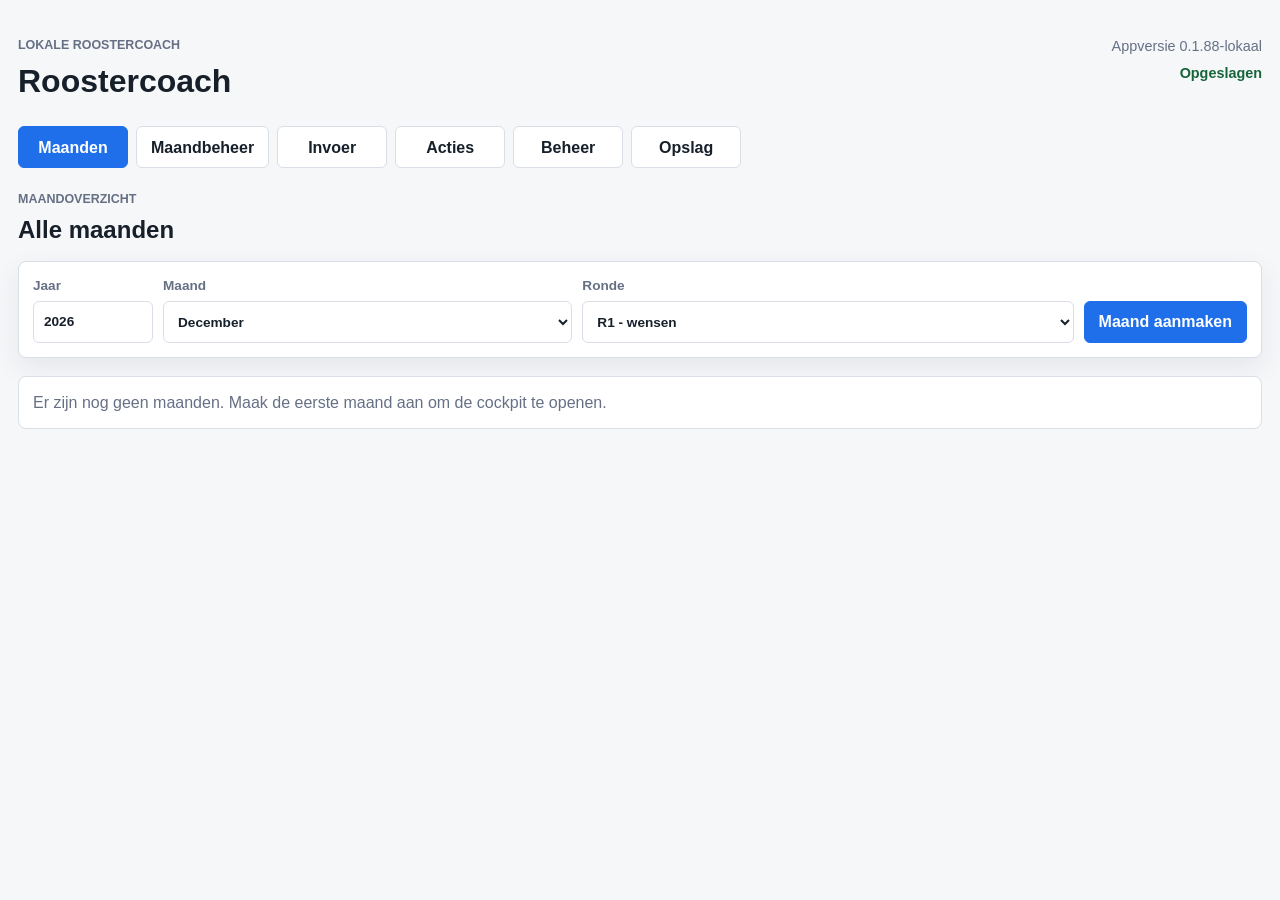
<file: index.html>
<!doctype html>
<html lang="nl">
<head>
  <meta charset="utf-8">
  <meta name="viewport" content="width=device-width, initial-scale=1">
  <title>Roostercoach</title>
  <link rel="stylesheet" href="style.css?v=20260717-01">
</head>
<body>
  <div class="app-shell">
    <header class="topbar">
      <div>
        <p class="eyebrow">Lokale roostercoach</p>
        <h1>Roostercoach</h1>
      </div>
      <div class="app-meta">
        <span id="app-version">Versie</span>
        <span id="save-status" class="save-status">Alleen lokaal</span>
      </div>
    </header>

    <nav class="view-nav" aria-label="Hoofdweergaven">
      <button type="button" class="nav-button active" data-view="months">Maanden</button>
      <button type="button" class="nav-button" data-view="cockpit">Maandbeheer</button>
      <button type="button" class="nav-button" data-view="quick-entry">Invoer</button>
      <button type="button" class="nav-button" data-view="actions">Acties</button>
      <button type="button" class="nav-button" data-view="settings">Beheer</button>
      <button type="button" class="nav-button" data-view="backup">Opslag</button>
    </nav>

    <main>
      <section id="view-months" class="view active" aria-labelledby="months-title">
        <div class="section-header">
          <div>
            <p class="eyebrow">Maandoverzicht</p>
            <h2 id="months-title">Alle maanden</h2>
          </div>
        </div>

        <form id="create-month-form" class="inline-form">
          <label>
            Jaar
            <input id="month-year" name="year" type="number" min="2020" max="2100" required>
          </label>
          <label>
            Maand
            <select id="month-number" name="month" required></select>
          </label>
          <label>
            Ronde
            <select id="month-stage" name="stage" required></select>
          </label>
          <button type="submit">Maand aanmaken</button>
        </form>

        <div id="month-list" class="month-grid"></div>
      </section>

      <section id="view-cockpit" class="view" aria-labelledby="cockpit-title">
        <div id="cockpit-content"></div>
      </section>

      <section id="view-quick-entry" class="view" aria-labelledby="quick-entry-title">
        <div class="section-header">
          <div>
            <p class="eyebrow">Snelle invoer</p>
            <h2 id="quick-entry-title">Roosterdata toevoegen</h2>
          </div>
        </div>
        <div id="quick-entry-content"></div>
      </section>

      <section id="view-actions" class="view" aria-labelledby="actions-title">
        <div class="section-header">
          <div>
            <p class="eyebrow">Werkvoorraad</p>
            <h2 id="actions-title">Acties</h2>
          </div>
        </div>
        <div id="action-list" class="stack"></div>
      </section>

      <section id="view-settings" class="view" aria-labelledby="settings-title">
        <div class="section-header">
          <div>
            <p class="eyebrow">Beheer</p>
            <h2 id="settings-title">Instellingen</h2>
          </div>
        </div>
        <div id="settings-panel" class="stack"></div>
      </section>

      <section id="view-backup" class="view" aria-labelledby="backup-title">
        <div class="section-header">
          <div>
            <p class="eyebrow">Lokale opslag</p>
            <h2 id="backup-title">Opslagstatus</h2>
          </div>
        </div>
        <div id="storage-panel" class="panel"></div>
      </section>
    </main>
  </div>

  <script src="config.js?v=20260717-01"></script>
  <script src="school.js?v=20260717-01"></script>
  <script src="storage.js?v=20260717-01"></script>
  <script src="settings.js?v=20260717-01"></script>
  <script src="entries.js?v=20260717-01"></script>
  <script src="analysis.js?v=20260717-01"></script>
  <script src="app.js?v=20260717-01"></script>
</body>
</html>
</file>
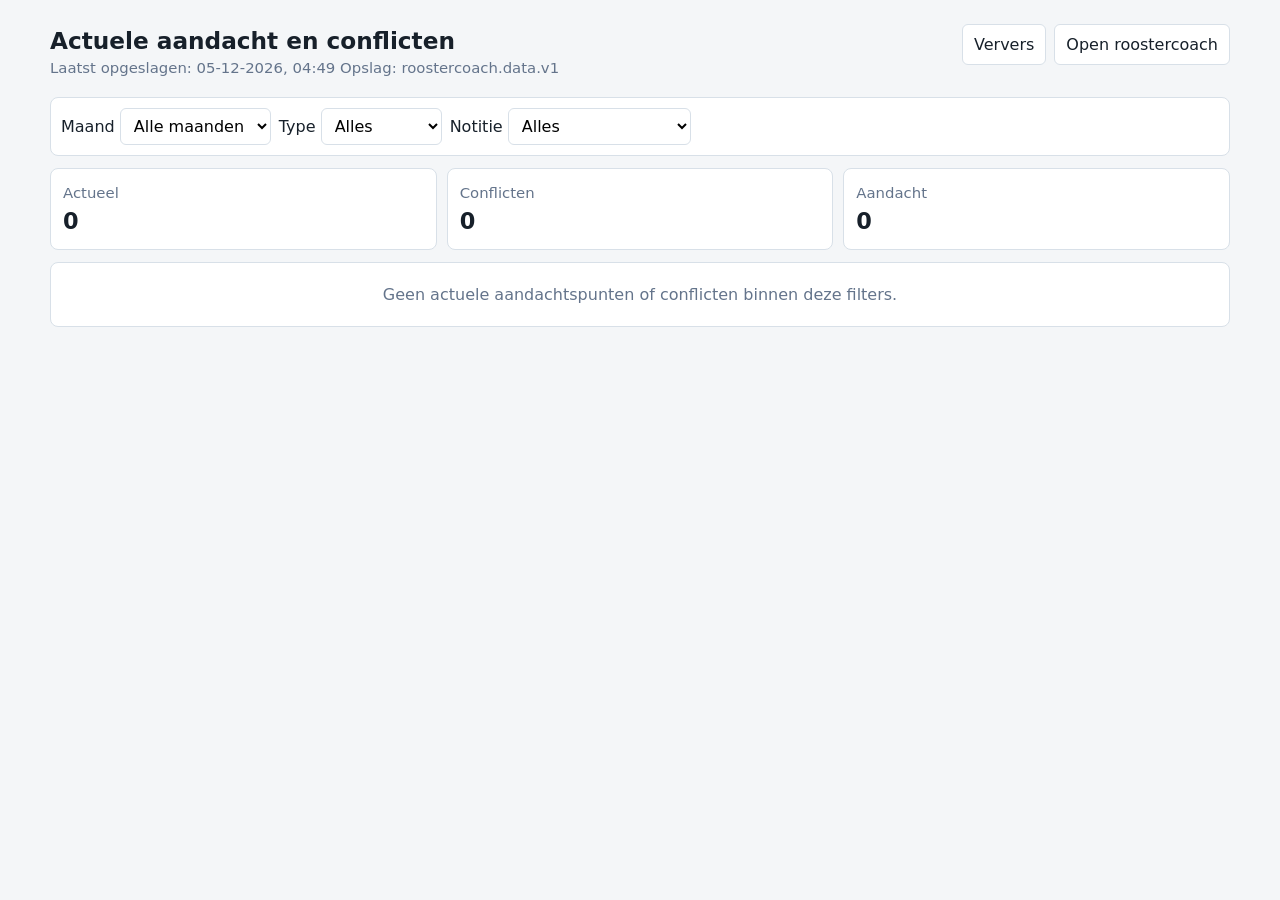
<file: notificaties/index.html>
<!doctype html>
<html lang="nl">
<head>
  <meta charset="utf-8">
  <meta name="viewport" content="width=device-width, initial-scale=1">
  <title>Roostercoach - notificaties</title>
  <style>
    :root {
      color-scheme: light;
      --bg: #f4f6f8;
      --panel: #ffffff;
      --text: #17202a;
      --muted: #64748b;
      --border: #d8e0e8;
      --attention: #a15c00;
      --attention-bg: #fff4df;
      --conflict: #a32020;
      --conflict-bg: #ffe8e8;
      --ok: #1f7a4d;
      --ok-bg: #e8f6ef;
      --focus: #1c5d99;
    }

    * {
      box-sizing: border-box;
    }

    body {
      margin: 0;
      min-height: 100vh;
      background: var(--bg);
      color: var(--text);
      font-family: system-ui, -apple-system, BlinkMacSystemFont, "Segoe UI", sans-serif;
      line-height: 1.45;
    }

    main {
      width: min(1180px, calc(100% - 32px));
      margin: 0 auto;
      padding: 24px 0 40px;
    }

    header {
      display: flex;
      align-items: flex-start;
      justify-content: space-between;
      gap: 16px;
      margin-bottom: 18px;
    }

    h1 {
      margin: 0;
      font-size: 1.45rem;
      letter-spacing: 0;
    }

    p {
      margin: 0;
    }

    button,
    select,
    textarea {
      font: inherit;
    }

    button {
      border: 1px solid var(--border);
      border-radius: 6px;
      background: var(--panel);
      color: var(--text);
      padding: 8px 11px;
      cursor: pointer;
    }

    button:hover {
      border-color: var(--focus);
    }

    textarea {
      width: 100%;
      min-height: 110px;
      resize: vertical;
      border: 1px solid var(--border);
      border-radius: 6px;
      padding: 10px;
      background: #fff;
      color: var(--text);
    }

    .muted {
      color: var(--muted);
      font-size: 0.93rem;
    }

    .toolbar,
    .filters,
    .actions {
      display: flex;
      flex-wrap: wrap;
      align-items: center;
      gap: 8px;
    }

    .filters {
      background: var(--panel);
      border: 1px solid var(--border);
      border-radius: 8px;
      padding: 10px;
      margin-bottom: 12px;
    }

    .filters select {
      border: 1px solid var(--border);
      border-radius: 6px;
      padding: 7px 9px;
      background: #fff;
    }

    .summary {
      display: grid;
      grid-template-columns: repeat(3, minmax(0, 1fr));
      gap: 10px;
      margin-bottom: 12px;
    }

    .metric,
    .notice-card {
      background: var(--panel);
      border: 1px solid var(--border);
      border-radius: 8px;
    }

    .metric {
      padding: 12px;
    }

    .metric strong {
      display: block;
      font-size: 1.4rem;
    }

    .list {
      display: grid;
      gap: 10px;
    }

    .notice-card {
      overflow: hidden;
    }

    .notice-card[data-severity="conflict"] {
      border-left: 5px solid var(--conflict);
    }

    .notice-card[data-severity="aandacht"] {
      border-left: 5px solid var(--attention);
    }

    .notice-head {
      width: 100%;
      display: grid;
      grid-template-columns: auto 1fr auto;
      gap: 10px;
      align-items: center;
      border: 0;
      border-radius: 0;
      padding: 12px;
      text-align: left;
      background: var(--panel);
    }

    .notice-title {
      display: grid;
      gap: 3px;
      min-width: 0;
    }

    .notice-title strong {
      overflow-wrap: anywhere;
    }

    .pill {
      display: inline-flex;
      align-items: center;
      justify-content: center;
      min-width: 86px;
      border-radius: 999px;
      padding: 4px 8px;
      font-size: 0.78rem;
      font-weight: 700;
      text-transform: uppercase;
    }

    .pill-conflict {
      color: var(--conflict);
      background: var(--conflict-bg);
    }

    .pill-aandacht {
      color: var(--attention);
      background: var(--attention-bg);
    }

    .pill-ok {
      color: var(--ok);
      background: var(--ok-bg);
    }

    .notice-body {
      display: none;
      border-top: 1px solid var(--border);
      padding: 12px;
      gap: 12px;
    }

    .notice-card.open .notice-body {
      display: grid;
    }

    .detail-grid {
      display: grid;
      grid-template-columns: repeat(2, minmax(0, 1fr));
      gap: 8px;
    }

    .detail-box {
      border: 1px solid var(--border);
      border-radius: 6px;
      padding: 9px;
      background: #fbfcfd;
    }

    .detail-box span {
      display: block;
      color: var(--muted);
      font-size: 0.8rem;
      margin-bottom: 2px;
    }

    .save-state {
      min-height: 1.4em;
      color: var(--muted);
      font-size: 0.9rem;
    }

    .empty {
      background: var(--panel);
      border: 1px solid var(--border);
      border-radius: 8px;
      padding: 20px;
      text-align: center;
      color: var(--muted);
    }

    @media (max-width: 760px) {
      main {
        width: min(100% - 20px, 1180px);
        padding-top: 14px;
      }

      header,
      .notice-head {
        grid-template-columns: 1fr;
      }

      header {
        display: grid;
      }

      .summary,
      .detail-grid {
        grid-template-columns: 1fr;
      }

      .notice-head {
        justify-items: start;
      }
    }
  </style>
</head>
<body>
  <main>
    <header>
      <div>
        <h1>Actuele aandacht en conflicten</h1>
        <p class="muted" id="data-status">Lokale roosterdata laden...</p>
      </div>
      <div class="toolbar">
        <button type="button" id="refresh-button">Ververs</button>
        <button type="button" id="open-main-button">Open roostercoach</button>
      </div>
    </header>

    <section class="filters" aria-label="Filters">
      <label>
        Maand
        <select id="month-filter"></select>
      </label>
      <label>
        Type
        <select id="severity-filter">
          <option value="all">Alles</option>
          <option value="conflict">Conflicten</option>
          <option value="attention">Aandacht</option>
        </select>
      </label>
      <label>
        Notitie
        <select id="note-filter">
          <option value="all">Alles</option>
          <option value="without-note">Zonder vrije tekst</option>
          <option value="with-note">Met vrije tekst</option>
        </select>
      </label>
    </section>

    <section class="summary" aria-label="Samenvatting">
      <div class="metric"><span class="muted">Actueel</span><strong id="metric-total">0</strong></div>
      <div class="metric"><span class="muted">Conflicten</span><strong id="metric-conflicts">0</strong></div>
      <div class="metric"><span class="muted">Aandacht</span><strong id="metric-attention">0</strong></div>
    </section>

    <section class="list" id="notice-list" aria-live="polite"></section>
  </main>

  <script>
    "use strict";

    const STORAGE_KEY = "roostercoach.data.v1";
    const OPEN_STATUSES = new Set(["", "open", undefined, null]);
    const ATTENTION_SEVERITIES = new Set(["aandacht", "waarschuwing", "keuze_nodig"]);
    const ACTIVE_SEVERITIES = new Set(["conflict", ...ATTENTION_SEVERITIES]);
    const MONTH_NAMES = [
      "januari", "februari", "maart", "april", "mei", "juni",
      "juli", "augustus", "september", "oktober", "november", "december"
    ];

    const elements = {
      status: document.getElementById("data-status"),
      monthFilter: document.getElementById("month-filter"),
      severityFilter: document.getElementById("severity-filter"),
      noteFilter: document.getElementById("note-filter"),
      list: document.getElementById("notice-list"),
      metricTotal: document.getElementById("metric-total"),
      metricConflicts: document.getElementById("metric-conflicts"),
      metricAttention: document.getElementById("metric-attention"),
      refreshButton: document.getElementById("refresh-button"),
      openMainButton: document.getElementById("open-main-button")
    };

    let currentData = null;
    let currentItems = [];

    function loadData() {
      const raw = localStorage.getItem(STORAGE_KEY);
      if (!raw) {
        currentData = null;
        currentItems = [];
        render();
        return;
      }

      try {
        currentData = JSON.parse(raw);
        currentItems = getActiveFindings(currentData);
        render();
      } catch (error) {
        currentData = null;
        currentItems = [];
        elements.status.textContent = "Lokale data kon niet gelezen worden.";
        elements.list.innerHTML = `<div class="empty">Controleer de lokale opslag of open eerst de hoofdapp.</div>`;
      }
    }

    function getActiveFindings(data) {
      const analyses = Array.isArray(data?.analyseResultaten) ? data.analyseResultaten : [];
      return analyses
        .filter((item) => ACTIVE_SEVERITIES.has(item.ernst))
        .filter((item) => OPEN_STATUSES.has(item.actieStatus || "open"))
        .sort(sortFindings);
    }

    function sortFindings(a, b) {
      const severity = severityRank(a.ernst) - severityRank(b.ernst);
      if (severity) return severity;
      const date = String(a.datum || "").localeCompare(String(b.datum || ""));
      if (date) return date;
      return String(a.melding || "").localeCompare(String(b.melding || ""));
    }

    function severityRank(value) {
      return value === "conflict" ? 0 : 1;
    }

    function render() {
      renderMonthOptions();
      const filtered = getFilteredItems();
      const conflicts = filtered.filter((item) => item.ernst === "conflict").length;
      const attention = filtered.filter((item) => ATTENTION_SEVERITIES.has(item.ernst)).length;

      elements.metricTotal.textContent = String(filtered.length);
      elements.metricConflicts.textContent = String(conflicts);
      elements.metricAttention.textContent = String(attention);

      if (!currentData) {
        elements.status.textContent = "Geen lokale roosterdata gevonden.";
        elements.list.innerHTML = `<div class="empty">Open eerst de hoofdapp en maak of importeer een maand.</div>`;
        return;
      }

      const lastModified = currentData.lastModified ? `Laatst opgeslagen: ${formatDateTime(currentData.lastModified)}` : "Lokale data geladen.";
      elements.status.textContent = `${lastModified} Opslag: ${STORAGE_KEY}`;

      if (!filtered.length) {
        elements.list.innerHTML = `<div class="empty">Geen actuele aandachtspunten of conflicten binnen deze filters.</div>`;
        return;
      }

      elements.list.innerHTML = filtered.map(renderFindingCard).join("");
    }

    function renderMonthOptions() {
      const selected = elements.monthFilter.value || "all";
      const months = [...new Set(currentItems.map((item) => getMonthId(item)).filter(Boolean))].sort();
      elements.monthFilter.innerHTML = [
        `<option value="all">Alle maanden</option>`,
        ...months.map((monthId) => `<option value="${escapeHtml(monthId)}">${escapeHtml(formatMonthLabel(monthId))}</option>`)
      ].join("");
      elements.monthFilter.value = months.includes(selected) ? selected : "all";
    }

    function getFilteredItems() {
      const monthValue = elements.monthFilter.value || "all";
      const severityValue = elements.severityFilter.value || "all";
      const noteValue = elements.noteFilter.value || "all";
      return currentItems.filter((item) => {
        const monthMatches = monthValue === "all" || getMonthId(item) === monthValue;
        const severityMatches = severityValue === "all" ||
          item.ernst === severityValue ||
          (severityValue === "attention" && ATTENTION_SEVERITIES.has(item.ernst));
        const hasNote = Boolean(String(item.afdekNotitie || "").trim());
        const noteMatches = noteValue === "all" ||
          (noteValue === "with-note" && hasNote) ||
          (noteValue === "without-note" && !hasNote);
        return monthMatches && severityMatches && noteMatches;
      });
    }

    function renderFindingCard(item) {
      const note = String(item.afdekNotitie || "");
      const hasNote = note.trim().length > 0;
      const dateLabel = item.datum ? formatLongDate(item.datum) : formatMonthLabel(item.maandPlanningId || "");
      const severityLabel = item.ernst === "conflict" ? "Conflict" : "Aandacht";
      const severityClass = item.ernst === "conflict" ? "conflict" : "aandacht";
      return `
        <article class="notice-card" data-id="${escapeHtml(item.id)}" data-severity="${escapeHtml(severityClass)}">
          <button type="button" class="notice-head" data-toggle="${escapeHtml(item.id)}">
            <span class="pill pill-${escapeHtml(severityClass)}">${escapeHtml(severityLabel)}</span>
            <span class="notice-title">
              <strong>${escapeHtml(item.melding || "Analysepunt")}</strong>
              <span class="muted">${escapeHtml(dateLabel)} - ${escapeHtml(formatCodeLabel(item.categorie || "algemeen"))}</span>
            </span>
            <span class="pill ${hasNote ? "pill-ok" : "pill-aandacht"}">${hasNote ? "Tekst" : "Open"}</span>
          </button>
          <div class="notice-body">
            <div class="detail-grid">
              <div class="detail-box">
                <span>Advies</span>
                ${escapeHtml(item.advies || "Geen adviesregel opgeslagen.")}
              </div>
              <div class="detail-box">
                <span>Regel</span>
                ${escapeHtml(item.regelId || "")}
              </div>
              <div class="detail-box">
                <span>Datum</span>
                ${escapeHtml(dateLabel)}
              </div>
              <div class="detail-box">
                <span>Status</span>
                ${escapeHtml(item.actieStatus || "open")}
              </div>
            </div>
            <label>
              Vrije tekst
              <textarea data-note="${escapeHtml(item.id)}" placeholder="Wat is afgesproken, gecontroleerd of nog uit te zoeken?">${escapeHtml(note)}</textarea>
            </label>
            <div class="actions">
              <button type="button" data-save-note="${escapeHtml(item.id)}">Notitie opslaan</button>
              <button type="button" data-cover-note="${escapeHtml(item.id)}">Opslaan en afdekken</button>
              <button type="button" data-open-day="${escapeHtml(item.datum || "")}">Open dag in hoofdapp</button>
              <span class="save-state" data-save-state="${escapeHtml(item.id)}"></span>
            </div>
          </div>
        </article>
      `;
    }

    function saveNote(id, closeAfterSave) {
      const item = findAnalysis(id);
      const field = document.querySelector(`[data-note="${cssEscape(id)}"]`);
      if (!item || !field || !currentData) return;

      item.afdekNotitie = field.value.trim();
      if (closeAfterSave) {
        if (!item.afdekNotitie) {
          setSaveState(id, "Vul eerst vrije tekst in voordat je afdekt.", true);
          return;
        }
        item.actieStatus = "afgedekt";
        item.afgedektOp = new Date().toISOString();
      }
      item.laatstBijgewerkt = new Date().toISOString();
      persistData(closeAfterSave ? "notificatie_afgedekt_via_lijst" : "notitie_bij_analysepunt");
      setSaveState(id, closeAfterSave ? "Opgeslagen en afgedekt." : "Notitie opgeslagen.", false);
      currentItems = getActiveFindings(currentData);
      if (closeAfterSave) render();
    }

    function persistData(reason) {
      const now = new Date().toISOString();
      currentData.lastModified = now;
      currentData.lastModifiedBy = "notificaties";
      currentData.revisionId = `rev_${now.replace(/[:.]/g, "-")}`;
      if (!Array.isArray(currentData.wijzigingsLog)) currentData.wijzigingsLog = [];
      currentData.wijzigingsLog.push({
        id: `log_${Date.now()}_${Math.random().toString(16).slice(2, 8)}`,
        tijd: now,
        type: reason,
        entiteitType: "AnalyseResultaat",
        entiteitId: "",
        samenvatting: reason.replaceAll("_", " "),
        bron: "notificaties"
      });
      localStorage.setItem(STORAGE_KEY, JSON.stringify(currentData));
    }

    function findAnalysis(id) {
      return (currentData?.analyseResultaten || []).find((item) => item.id === id);
    }

    function setSaveState(id, message, isError) {
      const element = document.querySelector(`[data-save-state="${cssEscape(id)}"]`);
      if (!element) return;
      element.textContent = message;
      element.style.color = isError ? "var(--conflict)" : "var(--ok)";
    }

    function openMainApp(dateValue) {
      const target = dateValue ? `../index.html#${encodeURIComponent(dateValue)}` : "../index.html";
      window.location.href = target;
    }

    function getMonthId(item) {
      return item.maandPlanningId || String(item.datum || "").slice(0, 7);
    }

    function formatMonthLabel(monthId) {
      const match = String(monthId || "").match(/^(\d{4})-(\d{2})$/);
      if (!match) return monthId || "Onbekend";
      return `${MONTH_NAMES[Number(match[2]) - 1]} ${match[1]}`;
    }

    function formatLongDate(value) {
      const date = new Date(`${value}T12:00:00`);
      if (Number.isNaN(date.getTime())) return value;
      return new Intl.DateTimeFormat("nl-NL", {
        weekday: "short",
        day: "numeric",
        month: "short",
        year: "numeric"
      }).format(date);
    }

    function formatDateTime(value) {
      const date = new Date(value);
      if (Number.isNaN(date.getTime())) return value;
      return new Intl.DateTimeFormat("nl-NL", {
        day: "2-digit",
        month: "2-digit",
        year: "numeric",
        hour: "2-digit",
        minute: "2-digit"
      }).format(date);
    }

    function formatCodeLabel(value) {
      return String(value || "")
        .replaceAll("_", " ")
        .replace(/\b\w/g, (letter) => letter.toUpperCase());
    }

    function escapeHtml(value) {
      return String(value ?? "")
        .replaceAll("&", "&amp;")
        .replaceAll("<", "&lt;")
        .replaceAll(">", "&gt;")
        .replaceAll('"', "&quot;")
        .replaceAll("'", "&#039;");
    }

    function cssEscape(value) {
      if (window.CSS && typeof window.CSS.escape === "function") return window.CSS.escape(value);
      return String(value).replace(/["\\]/g, "\\$&");
    }

    document.addEventListener("click", (event) => {
      const toggle = event.target.closest("[data-toggle]");
      if (toggle) {
        toggle.closest(".notice-card")?.classList.toggle("open");
        return;
      }

      const saveButton = event.target.closest("[data-save-note]");
      if (saveButton) {
        saveNote(saveButton.dataset.saveNote, false);
        return;
      }

      const coverButton = event.target.closest("[data-cover-note]");
      if (coverButton) {
        saveNote(coverButton.dataset.coverNote, true);
        return;
      }

      const openDayButton = event.target.closest("[data-open-day]");
      if (openDayButton) {
        openMainApp(openDayButton.dataset.openDay);
      }
    });

    elements.refreshButton.addEventListener("click", loadData);
    elements.openMainButton.addEventListener("click", () => openMainApp(""));
    elements.monthFilter.addEventListener("change", render);
    elements.severityFilter.addEventListener("change", render);
    elements.noteFilter.addEventListener("change", render);
    window.addEventListener("storage", (event) => {
      if (event.key === STORAGE_KEY) loadData();
    });

    loadData();
  </script>
</body>
</html>
</file>
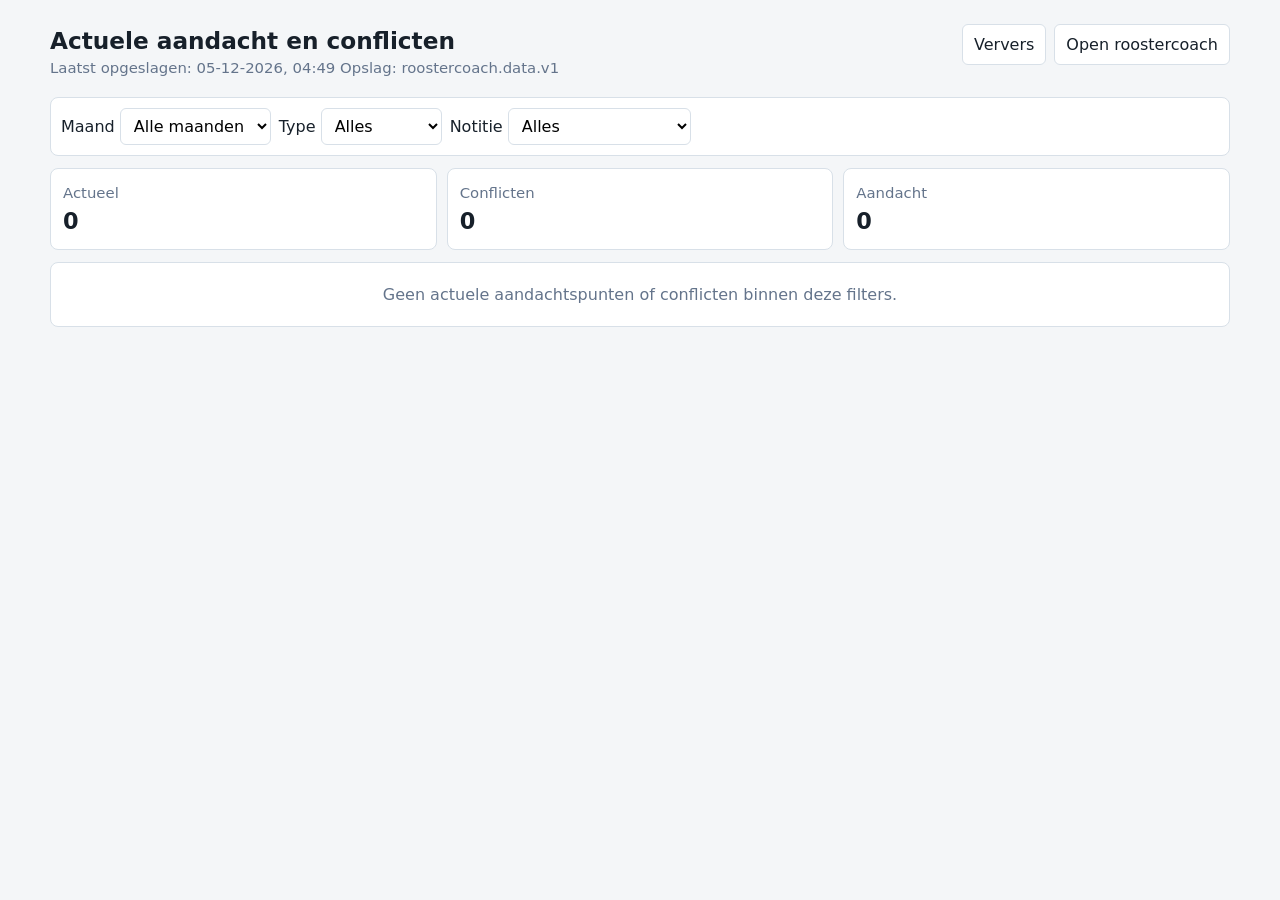
<file: agenda/notificaties/index.html>
<!doctype html>
<html lang="nl">
<head>
  <meta charset="utf-8">
  <meta name="viewport" content="width=device-width, initial-scale=1">
  <title>Roostercoach - notificaties</title>
  <style>
    :root {
      color-scheme: light;
      --bg: #f4f6f8;
      --panel: #ffffff;
      --text: #17202a;
      --muted: #64748b;
      --border: #d8e0e8;
      --attention: #a15c00;
      --attention-bg: #fff4df;
      --conflict: #a32020;
      --conflict-bg: #ffe8e8;
      --ok: #1f7a4d;
      --ok-bg: #e8f6ef;
      --focus: #1c5d99;
    }

    * {
      box-sizing: border-box;
    }

    body {
      margin: 0;
      min-height: 100vh;
      background: var(--bg);
      color: var(--text);
      font-family: system-ui, -apple-system, BlinkMacSystemFont, "Segoe UI", sans-serif;
      line-height: 1.45;
    }

    main {
      width: min(1180px, calc(100% - 32px));
      margin: 0 auto;
      padding: 24px 0 40px;
    }

    header {
      display: flex;
      align-items: flex-start;
      justify-content: space-between;
      gap: 16px;
      margin-bottom: 18px;
    }

    h1 {
      margin: 0;
      font-size: 1.45rem;
      letter-spacing: 0;
    }

    p {
      margin: 0;
    }

    button,
    select,
    textarea {
      font: inherit;
    }

    button {
      border: 1px solid var(--border);
      border-radius: 6px;
      background: var(--panel);
      color: var(--text);
      padding: 8px 11px;
      cursor: pointer;
    }

    button:hover {
      border-color: var(--focus);
    }

    textarea {
      width: 100%;
      min-height: 110px;
      resize: vertical;
      border: 1px solid var(--border);
      border-radius: 6px;
      padding: 10px;
      background: #fff;
      color: var(--text);
    }

    .muted {
      color: var(--muted);
      font-size: 0.93rem;
    }

    .toolbar,
    .filters,
    .actions {
      display: flex;
      flex-wrap: wrap;
      align-items: center;
      gap: 8px;
    }

    .filters {
      background: var(--panel);
      border: 1px solid var(--border);
      border-radius: 8px;
      padding: 10px;
      margin-bottom: 12px;
    }

    .filters select {
      border: 1px solid var(--border);
      border-radius: 6px;
      padding: 7px 9px;
      background: #fff;
    }

    .summary {
      display: grid;
      grid-template-columns: repeat(3, minmax(0, 1fr));
      gap: 10px;
      margin-bottom: 12px;
    }

    .metric,
    .notice-card {
      background: var(--panel);
      border: 1px solid var(--border);
      border-radius: 8px;
    }

    .metric {
      padding: 12px;
    }

    .metric strong {
      display: block;
      font-size: 1.4rem;
    }

    .list {
      display: grid;
      gap: 10px;
    }

    .notice-card {
      overflow: hidden;
    }

    .notice-card[data-severity="conflict"] {
      border-left: 5px solid var(--conflict);
    }

    .notice-card[data-severity="aandacht"] {
      border-left: 5px solid var(--attention);
    }

    .notice-head {
      width: 100%;
      display: grid;
      grid-template-columns: auto 1fr auto;
      gap: 10px;
      align-items: center;
      border: 0;
      border-radius: 0;
      padding: 12px;
      text-align: left;
      background: var(--panel);
    }

    .notice-title {
      display: grid;
      gap: 3px;
      min-width: 0;
    }

    .notice-title strong {
      overflow-wrap: anywhere;
    }

    .pill {
      display: inline-flex;
      align-items: center;
      justify-content: center;
      min-width: 86px;
      border-radius: 999px;
      padding: 4px 8px;
      font-size: 0.78rem;
      font-weight: 700;
      text-transform: uppercase;
    }

    .pill-conflict {
      color: var(--conflict);
      background: var(--conflict-bg);
    }

    .pill-aandacht {
      color: var(--attention);
      background: var(--attention-bg);
    }

    .pill-ok {
      color: var(--ok);
      background: var(--ok-bg);
    }

    .notice-body {
      display: none;
      border-top: 1px solid var(--border);
      padding: 12px;
      gap: 12px;
    }

    .notice-card.open .notice-body {
      display: grid;
    }

    .detail-grid {
      display: grid;
      grid-template-columns: repeat(2, minmax(0, 1fr));
      gap: 8px;
    }

    .detail-box {
      border: 1px solid var(--border);
      border-radius: 6px;
      padding: 9px;
      background: #fbfcfd;
    }

    .detail-box span {
      display: block;
      color: var(--muted);
      font-size: 0.8rem;
      margin-bottom: 2px;
    }

    .save-state {
      min-height: 1.4em;
      color: var(--muted);
      font-size: 0.9rem;
    }

    .empty {
      background: var(--panel);
      border: 1px solid var(--border);
      border-radius: 8px;
      padding: 20px;
      text-align: center;
      color: var(--muted);
    }

    @media (max-width: 760px) {
      main {
        width: min(100% - 20px, 1180px);
        padding-top: 14px;
      }

      header,
      .notice-head {
        grid-template-columns: 1fr;
      }

      header {
        display: grid;
      }

      .summary,
      .detail-grid {
        grid-template-columns: 1fr;
      }

      .notice-head {
        justify-items: start;
      }
    }
  </style>
</head>
<body>
  <main>
    <header>
      <div>
        <h1>Actuele aandacht en conflicten</h1>
        <p class="muted" id="data-status">Lokale roosterdata laden...</p>
      </div>
      <div class="toolbar">
        <button type="button" id="refresh-button">Ververs</button>
        <button type="button" id="open-main-button">Open roostercoach</button>
      </div>
    </header>

    <section class="filters" aria-label="Filters">
      <label>
        Maand
        <select id="month-filter"></select>
      </label>
      <label>
        Type
        <select id="severity-filter">
          <option value="all">Alles</option>
          <option value="conflict">Conflicten</option>
          <option value="aandacht">Aandacht</option>
        </select>
      </label>
      <label>
        Notitie
        <select id="note-filter">
          <option value="all">Alles</option>
          <option value="without-note">Zonder vrije tekst</option>
          <option value="with-note">Met vrije tekst</option>
        </select>
      </label>
    </section>

    <section class="summary" aria-label="Samenvatting">
      <div class="metric"><span class="muted">Actueel</span><strong id="metric-total">0</strong></div>
      <div class="metric"><span class="muted">Conflicten</span><strong id="metric-conflicts">0</strong></div>
      <div class="metric"><span class="muted">Aandacht</span><strong id="metric-attention">0</strong></div>
    </section>

    <section class="list" id="notice-list" aria-live="polite"></section>
  </main>

  <script>
    "use strict";

    const STORAGE_KEY = "roostercoach.data.v1";
    const OPEN_STATUSES = new Set(["", "open", undefined, null]);
    const ACTIVE_SEVERITIES = new Set(["conflict", "aandacht"]);
    const MONTH_NAMES = [
      "januari", "februari", "maart", "april", "mei", "juni",
      "juli", "augustus", "september", "oktober", "november", "december"
    ];

    const elements = {
      status: document.getElementById("data-status"),
      monthFilter: document.getElementById("month-filter"),
      severityFilter: document.getElementById("severity-filter"),
      noteFilter: document.getElementById("note-filter"),
      list: document.getElementById("notice-list"),
      metricTotal: document.getElementById("metric-total"),
      metricConflicts: document.getElementById("metric-conflicts"),
      metricAttention: document.getElementById("metric-attention"),
      refreshButton: document.getElementById("refresh-button"),
      openMainButton: document.getElementById("open-main-button")
    };

    let currentData = null;
    let currentItems = [];

    function loadData() {
      const raw = localStorage.getItem(STORAGE_KEY);
      if (!raw) {
        currentData = null;
        currentItems = [];
        render();
        return;
      }

      try {
        currentData = JSON.parse(raw);
        currentItems = getActiveFindings(currentData);
        render();
      } catch (error) {
        currentData = null;
        currentItems = [];
        elements.status.textContent = "Lokale data kon niet gelezen worden.";
        elements.list.innerHTML = `<div class="empty">Controleer de lokale opslag of open eerst de hoofdapp.</div>`;
      }
    }

    function getActiveFindings(data) {
      const analyses = Array.isArray(data?.analyseResultaten) ? data.analyseResultaten : [];
      return analyses
        .filter((item) => ACTIVE_SEVERITIES.has(item.ernst))
        .filter((item) => OPEN_STATUSES.has(item.actieStatus || "open"))
        .sort(sortFindings);
    }

    function sortFindings(a, b) {
      const severity = severityRank(a.ernst) - severityRank(b.ernst);
      if (severity) return severity;
      const date = String(a.datum || "").localeCompare(String(b.datum || ""));
      if (date) return date;
      return String(a.melding || "").localeCompare(String(b.melding || ""));
    }

    function severityRank(value) {
      return value === "conflict" ? 0 : 1;
    }

    function render() {
      renderMonthOptions();
      const filtered = getFilteredItems();
      const conflicts = filtered.filter((item) => item.ernst === "conflict").length;
      const attention = filtered.filter((item) => item.ernst === "aandacht").length;

      elements.metricTotal.textContent = String(filtered.length);
      elements.metricConflicts.textContent = String(conflicts);
      elements.metricAttention.textContent = String(attention);

      if (!currentData) {
        elements.status.textContent = "Geen lokale roosterdata gevonden.";
        elements.list.innerHTML = `<div class="empty">Open eerst de hoofdapp en maak of importeer een maand.</div>`;
        return;
      }

      const lastModified = currentData.lastModified ? `Laatst opgeslagen: ${formatDateTime(currentData.lastModified)}` : "Lokale data geladen.";
      elements.status.textContent = `${lastModified} Opslag: ${STORAGE_KEY}`;

      if (!filtered.length) {
        elements.list.innerHTML = `<div class="empty">Geen actuele aandachtspunten of conflicten binnen deze filters.</div>`;
        return;
      }

      elements.list.innerHTML = filtered.map(renderFindingCard).join("");
    }

    function renderMonthOptions() {
      const selected = elements.monthFilter.value || "all";
      const months = [...new Set(currentItems.map((item) => getMonthId(item)).filter(Boolean))].sort();
      elements.monthFilter.innerHTML = [
        `<option value="all">Alle maanden</option>`,
        ...months.map((monthId) => `<option value="${escapeHtml(monthId)}">${escapeHtml(formatMonthLabel(monthId))}</option>`)
      ].join("");
      elements.monthFilter.value = months.includes(selected) ? selected : "all";
    }

    function getFilteredItems() {
      const monthValue = elements.monthFilter.value || "all";
      const severityValue = elements.severityFilter.value || "all";
      const noteValue = elements.noteFilter.value || "all";
      return currentItems.filter((item) => {
        const monthMatches = monthValue === "all" || getMonthId(item) === monthValue;
        const severityMatches = severityValue === "all" || item.ernst === severityValue;
        const hasNote = Boolean(String(item.afdekNotitie || "").trim());
        const noteMatches = noteValue === "all" ||
          (noteValue === "with-note" && hasNote) ||
          (noteValue === "without-note" && !hasNote);
        return monthMatches && severityMatches && noteMatches;
      });
    }

    function renderFindingCard(item) {
      const note = String(item.afdekNotitie || "");
      const hasNote = note.trim().length > 0;
      const dateLabel = item.datum ? formatLongDate(item.datum) : formatMonthLabel(item.maandPlanningId || "");
      const severityLabel = item.ernst === "conflict" ? "Conflict" : "Aandacht";
      return `
        <article class="notice-card" data-id="${escapeHtml(item.id)}" data-severity="${escapeHtml(item.ernst)}">
          <button type="button" class="notice-head" data-toggle="${escapeHtml(item.id)}">
            <span class="pill pill-${escapeHtml(item.ernst)}">${escapeHtml(severityLabel)}</span>
            <span class="notice-title">
              <strong>${escapeHtml(item.melding || "Analysepunt")}</strong>
              <span class="muted">${escapeHtml(dateLabel)} - ${escapeHtml(formatCodeLabel(item.categorie || "algemeen"))}</span>
            </span>
            <span class="pill ${hasNote ? "pill-ok" : "pill-aandacht"}">${hasNote ? "Tekst" : "Open"}</span>
          </button>
          <div class="notice-body">
            <div class="detail-grid">
              <div class="detail-box">
                <span>Advies</span>
                ${escapeHtml(item.advies || "Geen adviesregel opgeslagen.")}
              </div>
              <div class="detail-box">
                <span>Regel</span>
                ${escapeHtml(item.regelId || "")}
              </div>
              <div class="detail-box">
                <span>Datum</span>
                ${escapeHtml(dateLabel)}
              </div>
              <div class="detail-box">
                <span>Status</span>
                ${escapeHtml(item.actieStatus || "open")}
              </div>
            </div>
            <label>
              Vrije tekst
              <textarea data-note="${escapeHtml(item.id)}" placeholder="Wat is afgesproken, gecontroleerd of nog uit te zoeken?">${escapeHtml(note)}</textarea>
            </label>
            <div class="actions">
              <button type="button" data-save-note="${escapeHtml(item.id)}">Notitie opslaan</button>
              <button type="button" data-cover-note="${escapeHtml(item.id)}">Opslaan en afdekken</button>
              <button type="button" data-open-day="${escapeHtml(item.datum || "")}">Open dag in hoofdapp</button>
              <span class="save-state" data-save-state="${escapeHtml(item.id)}"></span>
            </div>
          </div>
        </article>
      `;
    }

    function saveNote(id, closeAfterSave) {
      const item = findAnalysis(id);
      const field = document.querySelector(`[data-note="${cssEscape(id)}"]`);
      if (!item || !field || !currentData) return;

      item.afdekNotitie = field.value.trim();
      if (closeAfterSave) {
        if (!item.afdekNotitie) {
          setSaveState(id, "Vul eerst vrije tekst in voordat je afdekt.", true);
          return;
        }
        item.actieStatus = "afgedekt";
        item.afgedektOp = new Date().toISOString();
      }
      item.laatstBijgewerkt = new Date().toISOString();
      persistData(closeAfterSave ? "notificatie_afgedekt_via_lijst" : "notitie_bij_analysepunt");
      setSaveState(id, closeAfterSave ? "Opgeslagen en afgedekt." : "Notitie opgeslagen.", false);
      currentItems = getActiveFindings(currentData);
      if (closeAfterSave) render();
    }

    function persistData(reason) {
      const now = new Date().toISOString();
      currentData.lastModified = now;
      currentData.lastModifiedBy = "notificaties";
      currentData.revisionId = `rev_${now.replace(/[:.]/g, "-")}`;
      if (!Array.isArray(currentData.wijzigingsLog)) currentData.wijzigingsLog = [];
      currentData.wijzigingsLog.push({
        id: `log_${Date.now()}_${Math.random().toString(16).slice(2, 8)}`,
        tijd: now,
        type: reason,
        entiteitType: "AnalyseResultaat",
        entiteitId: "",
        samenvatting: reason.replaceAll("_", " "),
        bron: "notificaties"
      });
      localStorage.setItem(STORAGE_KEY, JSON.stringify(currentData));
    }

    function findAnalysis(id) {
      return (currentData?.analyseResultaten || []).find((item) => item.id === id);
    }

    function setSaveState(id, message, isError) {
      const element = document.querySelector(`[data-save-state="${cssEscape(id)}"]`);
      if (!element) return;
      element.textContent = message;
      element.style.color = isError ? "var(--conflict)" : "var(--ok)";
    }

    function openMainApp(dateValue) {
      const target = dateValue ? `../../index.html#${encodeURIComponent(dateValue)}` : "../../index.html";
      window.location.href = target;
    }

    function getMonthId(item) {
      return item.maandPlanningId || String(item.datum || "").slice(0, 7);
    }

    function formatMonthLabel(monthId) {
      const match = String(monthId || "").match(/^(\d{4})-(\d{2})$/);
      if (!match) return monthId || "Onbekend";
      return `${MONTH_NAMES[Number(match[2]) - 1]} ${match[1]}`;
    }

    function formatLongDate(value) {
      const date = new Date(`${value}T12:00:00`);
      if (Number.isNaN(date.getTime())) return value;
      return new Intl.DateTimeFormat("nl-NL", {
        weekday: "short",
        day: "numeric",
        month: "short",
        year: "numeric"
      }).format(date);
    }

    function formatDateTime(value) {
      const date = new Date(value);
      if (Number.isNaN(date.getTime())) return value;
      return new Intl.DateTimeFormat("nl-NL", {
        day: "2-digit",
        month: "2-digit",
        year: "numeric",
        hour: "2-digit",
        minute: "2-digit"
      }).format(date);
    }

    function formatCodeLabel(value) {
      return String(value || "")
        .replaceAll("_", " ")
        .replace(/\b\w/g, (letter) => letter.toUpperCase());
    }

    function escapeHtml(value) {
      return String(value ?? "")
        .replaceAll("&", "&amp;")
        .replaceAll("<", "&lt;")
        .replaceAll(">", "&gt;")
        .replaceAll('"', "&quot;")
        .replaceAll("'", "&#039;");
    }

    function cssEscape(value) {
      if (window.CSS && typeof window.CSS.escape === "function") return window.CSS.escape(value);
      return String(value).replace(/["\\]/g, "\\$&");
    }

    document.addEventListener("click", (event) => {
      const toggle = event.target.closest("[data-toggle]");
      if (toggle) {
        toggle.closest(".notice-card")?.classList.toggle("open");
        return;
      }

      const saveButton = event.target.closest("[data-save-note]");
      if (saveButton) {
        saveNote(saveButton.dataset.saveNote, false);
        return;
      }

      const coverButton = event.target.closest("[data-cover-note]");
      if (coverButton) {
        saveNote(coverButton.dataset.coverNote, true);
        return;
      }

      const openDayButton = event.target.closest("[data-open-day]");
      if (openDayButton) {
        openMainApp(openDayButton.dataset.openDay);
      }
    });

    elements.refreshButton.addEventListener("click", loadData);
    elements.openMainButton.addEventListener("click", () => openMainApp(""));
    elements.monthFilter.addEventListener("change", render);
    elements.severityFilter.addEventListener("change", render);
    elements.noteFilter.addEventListener("change", render);
    window.addEventListener("storage", (event) => {
      if (event.key === STORAGE_KEY) loadData();
    });

    loadData();
  </script>
</body>
</html>
</file>
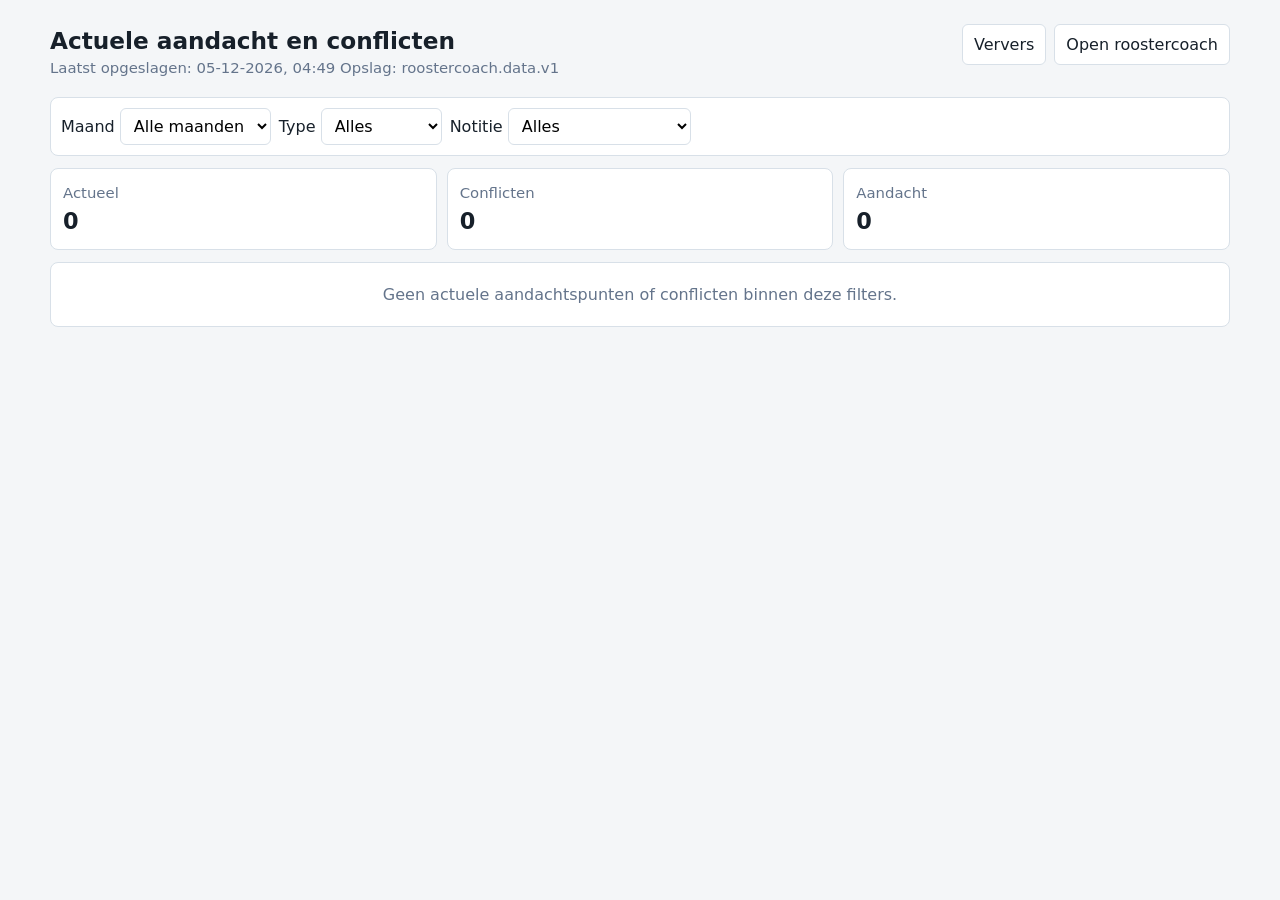
<file: root/agenda/notificaties/index.html>
<!doctype html>
<html lang="nl">
<head>
  <meta charset="utf-8">
  <meta name="viewport" content="width=device-width, initial-scale=1">
  <title>Roostercoach - notificaties</title>
  <style>
    :root {
      color-scheme: light;
      --bg: #f4f6f8;
      --panel: #ffffff;
      --text: #17202a;
      --muted: #64748b;
      --border: #d8e0e8;
      --attention: #a15c00;
      --attention-bg: #fff4df;
      --conflict: #a32020;
      --conflict-bg: #ffe8e8;
      --ok: #1f7a4d;
      --ok-bg: #e8f6ef;
      --focus: #1c5d99;
    }

    * {
      box-sizing: border-box;
    }

    body {
      margin: 0;
      min-height: 100vh;
      background: var(--bg);
      color: var(--text);
      font-family: system-ui, -apple-system, BlinkMacSystemFont, "Segoe UI", sans-serif;
      line-height: 1.45;
    }

    main {
      width: min(1180px, calc(100% - 32px));
      margin: 0 auto;
      padding: 24px 0 40px;
    }

    header {
      display: flex;
      align-items: flex-start;
      justify-content: space-between;
      gap: 16px;
      margin-bottom: 18px;
    }

    h1 {
      margin: 0;
      font-size: 1.45rem;
      letter-spacing: 0;
    }

    p {
      margin: 0;
    }

    button,
    select,
    textarea {
      font: inherit;
    }

    button {
      border: 1px solid var(--border);
      border-radius: 6px;
      background: var(--panel);
      color: var(--text);
      padding: 8px 11px;
      cursor: pointer;
    }

    button:hover {
      border-color: var(--focus);
    }

    textarea {
      width: 100%;
      min-height: 110px;
      resize: vertical;
      border: 1px solid var(--border);
      border-radius: 6px;
      padding: 10px;
      background: #fff;
      color: var(--text);
    }

    .muted {
      color: var(--muted);
      font-size: 0.93rem;
    }

    .toolbar,
    .filters,
    .actions {
      display: flex;
      flex-wrap: wrap;
      align-items: center;
      gap: 8px;
    }

    .filters {
      background: var(--panel);
      border: 1px solid var(--border);
      border-radius: 8px;
      padding: 10px;
      margin-bottom: 12px;
    }

    .filters select {
      border: 1px solid var(--border);
      border-radius: 6px;
      padding: 7px 9px;
      background: #fff;
    }

    .summary {
      display: grid;
      grid-template-columns: repeat(3, minmax(0, 1fr));
      gap: 10px;
      margin-bottom: 12px;
    }

    .metric,
    .notice-card {
      background: var(--panel);
      border: 1px solid var(--border);
      border-radius: 8px;
    }

    .metric {
      padding: 12px;
    }

    .metric strong {
      display: block;
      font-size: 1.4rem;
    }

    .list {
      display: grid;
      gap: 10px;
    }

    .notice-card {
      overflow: hidden;
    }

    .notice-card[data-severity="conflict"] {
      border-left: 5px solid var(--conflict);
    }

    .notice-card[data-severity="aandacht"] {
      border-left: 5px solid var(--attention);
    }

    .notice-head {
      width: 100%;
      display: grid;
      grid-template-columns: auto 1fr auto;
      gap: 10px;
      align-items: center;
      border: 0;
      border-radius: 0;
      padding: 12px;
      text-align: left;
      background: var(--panel);
    }

    .notice-title {
      display: grid;
      gap: 3px;
      min-width: 0;
    }

    .notice-title strong {
      overflow-wrap: anywhere;
    }

    .pill {
      display: inline-flex;
      align-items: center;
      justify-content: center;
      min-width: 86px;
      border-radius: 999px;
      padding: 4px 8px;
      font-size: 0.78rem;
      font-weight: 700;
      text-transform: uppercase;
    }

    .pill-conflict {
      color: var(--conflict);
      background: var(--conflict-bg);
    }

    .pill-aandacht {
      color: var(--attention);
      background: var(--attention-bg);
    }

    .pill-ok {
      color: var(--ok);
      background: var(--ok-bg);
    }

    .notice-body {
      display: none;
      border-top: 1px solid var(--border);
      padding: 12px;
      gap: 12px;
    }

    .notice-card.open .notice-body {
      display: grid;
    }

    .detail-grid {
      display: grid;
      grid-template-columns: repeat(2, minmax(0, 1fr));
      gap: 8px;
    }

    .detail-box {
      border: 1px solid var(--border);
      border-radius: 6px;
      padding: 9px;
      background: #fbfcfd;
    }

    .detail-box span {
      display: block;
      color: var(--muted);
      font-size: 0.8rem;
      margin-bottom: 2px;
    }

    .save-state {
      min-height: 1.4em;
      color: var(--muted);
      font-size: 0.9rem;
    }

    .empty {
      background: var(--panel);
      border: 1px solid var(--border);
      border-radius: 8px;
      padding: 20px;
      text-align: center;
      color: var(--muted);
    }

    @media (max-width: 760px) {
      main {
        width: min(100% - 20px, 1180px);
        padding-top: 14px;
      }

      header,
      .notice-head {
        grid-template-columns: 1fr;
      }

      header {
        display: grid;
      }

      .summary,
      .detail-grid {
        grid-template-columns: 1fr;
      }

      .notice-head {
        justify-items: start;
      }
    }
  </style>
</head>
<body>
  <main>
    <header>
      <div>
        <h1>Actuele aandacht en conflicten</h1>
        <p class="muted" id="data-status">Lokale roosterdata laden...</p>
      </div>
      <div class="toolbar">
        <button type="button" id="refresh-button">Ververs</button>
        <button type="button" id="open-main-button">Open roostercoach</button>
      </div>
    </header>

    <section class="filters" aria-label="Filters">
      <label>
        Maand
        <select id="month-filter"></select>
      </label>
      <label>
        Type
        <select id="severity-filter">
          <option value="all">Alles</option>
          <option value="conflict">Conflicten</option>
          <option value="aandacht">Aandacht</option>
        </select>
      </label>
      <label>
        Notitie
        <select id="note-filter">
          <option value="all">Alles</option>
          <option value="without-note">Zonder vrije tekst</option>
          <option value="with-note">Met vrije tekst</option>
        </select>
      </label>
    </section>

    <section class="summary" aria-label="Samenvatting">
      <div class="metric"><span class="muted">Actueel</span><strong id="metric-total">0</strong></div>
      <div class="metric"><span class="muted">Conflicten</span><strong id="metric-conflicts">0</strong></div>
      <div class="metric"><span class="muted">Aandacht</span><strong id="metric-attention">0</strong></div>
    </section>

    <section class="list" id="notice-list" aria-live="polite"></section>
  </main>

  <script>
    "use strict";

    const STORAGE_KEY = "roostercoach.data.v1";
    const OPEN_STATUSES = new Set(["", "open", undefined, null]);
    const ACTIVE_SEVERITIES = new Set(["conflict", "aandacht"]);
    const MONTH_NAMES = [
      "januari", "februari", "maart", "april", "mei", "juni",
      "juli", "augustus", "september", "oktober", "november", "december"
    ];

    const elements = {
      status: document.getElementById("data-status"),
      monthFilter: document.getElementById("month-filter"),
      severityFilter: document.getElementById("severity-filter"),
      noteFilter: document.getElementById("note-filter"),
      list: document.getElementById("notice-list"),
      metricTotal: document.getElementById("metric-total"),
      metricConflicts: document.getElementById("metric-conflicts"),
      metricAttention: document.getElementById("metric-attention"),
      refreshButton: document.getElementById("refresh-button"),
      openMainButton: document.getElementById("open-main-button")
    };

    let currentData = null;
    let currentItems = [];

    function loadData() {
      const raw = localStorage.getItem(STORAGE_KEY);
      if (!raw) {
        currentData = null;
        currentItems = [];
        render();
        return;
      }

      try {
        currentData = JSON.parse(raw);
        currentItems = getActiveFindings(currentData);
        render();
      } catch (error) {
        currentData = null;
        currentItems = [];
        elements.status.textContent = "Lokale data kon niet gelezen worden.";
        elements.list.innerHTML = `<div class="empty">Controleer de lokale opslag of open eerst de hoofdapp.</div>`;
      }
    }

    function getActiveFindings(data) {
      const analyses = Array.isArray(data?.analyseResultaten) ? data.analyseResultaten : [];
      return analyses
        .filter((item) => ACTIVE_SEVERITIES.has(item.ernst))
        .filter((item) => OPEN_STATUSES.has(item.actieStatus || "open"))
        .sort(sortFindings);
    }

    function sortFindings(a, b) {
      const severity = severityRank(a.ernst) - severityRank(b.ernst);
      if (severity) return severity;
      const date = String(a.datum || "").localeCompare(String(b.datum || ""));
      if (date) return date;
      return String(a.melding || "").localeCompare(String(b.melding || ""));
    }

    function severityRank(value) {
      return value === "conflict" ? 0 : 1;
    }

    function render() {
      renderMonthOptions();
      const filtered = getFilteredItems();
      const conflicts = filtered.filter((item) => item.ernst === "conflict").length;
      const attention = filtered.filter((item) => item.ernst === "aandacht").length;

      elements.metricTotal.textContent = String(filtered.length);
      elements.metricConflicts.textContent = String(conflicts);
      elements.metricAttention.textContent = String(attention);

      if (!currentData) {
        elements.status.textContent = "Geen lokale roosterdata gevonden.";
        elements.list.innerHTML = `<div class="empty">Open eerst de hoofdapp en maak of importeer een maand.</div>`;
        return;
      }

      const lastModified = currentData.lastModified ? `Laatst opgeslagen: ${formatDateTime(currentData.lastModified)}` : "Lokale data geladen.";
      elements.status.textContent = `${lastModified} Opslag: ${STORAGE_KEY}`;

      if (!filtered.length) {
        elements.list.innerHTML = `<div class="empty">Geen actuele aandachtspunten of conflicten binnen deze filters.</div>`;
        return;
      }

      elements.list.innerHTML = filtered.map(renderFindingCard).join("");
    }

    function renderMonthOptions() {
      const selected = elements.monthFilter.value || "all";
      const months = [...new Set(currentItems.map((item) => getMonthId(item)).filter(Boolean))].sort();
      elements.monthFilter.innerHTML = [
        `<option value="all">Alle maanden</option>`,
        ...months.map((monthId) => `<option value="${escapeHtml(monthId)}">${escapeHtml(formatMonthLabel(monthId))}</option>`)
      ].join("");
      elements.monthFilter.value = months.includes(selected) ? selected : "all";
    }

    function getFilteredItems() {
      const monthValue = elements.monthFilter.value || "all";
      const severityValue = elements.severityFilter.value || "all";
      const noteValue = elements.noteFilter.value || "all";
      return currentItems.filter((item) => {
        const monthMatches = monthValue === "all" || getMonthId(item) === monthValue;
        const severityMatches = severityValue === "all" || item.ernst === severityValue;
        const hasNote = Boolean(String(item.afdekNotitie || "").trim());
        const noteMatches = noteValue === "all" ||
          (noteValue === "with-note" && hasNote) ||
          (noteValue === "without-note" && !hasNote);
        return monthMatches && severityMatches && noteMatches;
      });
    }

    function renderFindingCard(item) {
      const note = String(item.afdekNotitie || "");
      const hasNote = note.trim().length > 0;
      const dateLabel = item.datum ? formatLongDate(item.datum) : formatMonthLabel(item.maandPlanningId || "");
      const severityLabel = item.ernst === "conflict" ? "Conflict" : "Aandacht";
      return `
        <article class="notice-card" data-id="${escapeHtml(item.id)}" data-severity="${escapeHtml(item.ernst)}">
          <button type="button" class="notice-head" data-toggle="${escapeHtml(item.id)}">
            <span class="pill pill-${escapeHtml(item.ernst)}">${escapeHtml(severityLabel)}</span>
            <span class="notice-title">
              <strong>${escapeHtml(item.melding || "Analysepunt")}</strong>
              <span class="muted">${escapeHtml(dateLabel)} - ${escapeHtml(formatCodeLabel(item.categorie || "algemeen"))}</span>
            </span>
            <span class="pill ${hasNote ? "pill-ok" : "pill-aandacht"}">${hasNote ? "Tekst" : "Open"}</span>
          </button>
          <div class="notice-body">
            <div class="detail-grid">
              <div class="detail-box">
                <span>Advies</span>
                ${escapeHtml(item.advies || "Geen adviesregel opgeslagen.")}
              </div>
              <div class="detail-box">
                <span>Regel</span>
                ${escapeHtml(item.regelId || "")}
              </div>
              <div class="detail-box">
                <span>Datum</span>
                ${escapeHtml(dateLabel)}
              </div>
              <div class="detail-box">
                <span>Status</span>
                ${escapeHtml(item.actieStatus || "open")}
              </div>
            </div>
            <label>
              Vrije tekst
              <textarea data-note="${escapeHtml(item.id)}" placeholder="Wat is afgesproken, gecontroleerd of nog uit te zoeken?">${escapeHtml(note)}</textarea>
            </label>
            <div class="actions">
              <button type="button" data-save-note="${escapeHtml(item.id)}">Notitie opslaan</button>
              <button type="button" data-cover-note="${escapeHtml(item.id)}">Opslaan en afdekken</button>
              <button type="button" data-open-day="${escapeHtml(item.datum || "")}">Open dag in hoofdapp</button>
              <span class="save-state" data-save-state="${escapeHtml(item.id)}"></span>
            </div>
          </div>
        </article>
      `;
    }

    function saveNote(id, closeAfterSave) {
      const item = findAnalysis(id);
      const field = document.querySelector(`[data-note="${cssEscape(id)}"]`);
      if (!item || !field || !currentData) return;

      item.afdekNotitie = field.value.trim();
      if (closeAfterSave) {
        if (!item.afdekNotitie) {
          setSaveState(id, "Vul eerst vrije tekst in voordat je afdekt.", true);
          return;
        }
        item.actieStatus = "afgedekt";
        item.afgedektOp = new Date().toISOString();
      }
      item.laatstBijgewerkt = new Date().toISOString();
      persistData(closeAfterSave ? "notificatie_afgedekt_via_lijst" : "notitie_bij_analysepunt");
      setSaveState(id, closeAfterSave ? "Opgeslagen en afgedekt." : "Notitie opgeslagen.", false);
      currentItems = getActiveFindings(currentData);
      if (closeAfterSave) render();
    }

    function persistData(reason) {
      const now = new Date().toISOString();
      currentData.lastModified = now;
      currentData.lastModifiedBy = "notificaties";
      currentData.revisionId = `rev_${now.replace(/[:.]/g, "-")}`;
      if (!Array.isArray(currentData.wijzigingsLog)) currentData.wijzigingsLog = [];
      currentData.wijzigingsLog.push({
        id: `log_${Date.now()}_${Math.random().toString(16).slice(2, 8)}`,
        tijd: now,
        type: reason,
        entiteitType: "AnalyseResultaat",
        entiteitId: "",
        samenvatting: reason.replaceAll("_", " "),
        bron: "notificaties"
      });
      localStorage.setItem(STORAGE_KEY, JSON.stringify(currentData));
    }

    function findAnalysis(id) {
      return (currentData?.analyseResultaten || []).find((item) => item.id === id);
    }

    function setSaveState(id, message, isError) {
      const element = document.querySelector(`[data-save-state="${cssEscape(id)}"]`);
      if (!element) return;
      element.textContent = message;
      element.style.color = isError ? "var(--conflict)" : "var(--ok)";
    }

    function openMainApp(dateValue) {
      const target = dateValue ? `../../../index.html#${encodeURIComponent(dateValue)}` : "../../../index.html";
      window.location.href = target;
    }

    function getMonthId(item) {
      return item.maandPlanningId || String(item.datum || "").slice(0, 7);
    }

    function formatMonthLabel(monthId) {
      const match = String(monthId || "").match(/^(\d{4})-(\d{2})$/);
      if (!match) return monthId || "Onbekend";
      return `${MONTH_NAMES[Number(match[2]) - 1]} ${match[1]}`;
    }

    function formatLongDate(value) {
      const date = new Date(`${value}T12:00:00`);
      if (Number.isNaN(date.getTime())) return value;
      return new Intl.DateTimeFormat("nl-NL", {
        weekday: "short",
        day: "numeric",
        month: "short",
        year: "numeric"
      }).format(date);
    }

    function formatDateTime(value) {
      const date = new Date(value);
      if (Number.isNaN(date.getTime())) return value;
      return new Intl.DateTimeFormat("nl-NL", {
        day: "2-digit",
        month: "2-digit",
        year: "numeric",
        hour: "2-digit",
        minute: "2-digit"
      }).format(date);
    }

    function formatCodeLabel(value) {
      return String(value || "")
        .replaceAll("_", " ")
        .replace(/\b\w/g, (letter) => letter.toUpperCase());
    }

    function escapeHtml(value) {
      return String(value ?? "")
        .replaceAll("&", "&amp;")
        .replaceAll("<", "&lt;")
        .replaceAll(">", "&gt;")
        .replaceAll('"', "&quot;")
        .replaceAll("'", "&#039;");
    }

    function cssEscape(value) {
      if (window.CSS && typeof window.CSS.escape === "function") return window.CSS.escape(value);
      return String(value).replace(/["\\]/g, "\\$&");
    }

    document.addEventListener("click", (event) => {
      const toggle = event.target.closest("[data-toggle]");
      if (toggle) {
        toggle.closest(".notice-card")?.classList.toggle("open");
        return;
      }

      const saveButton = event.target.closest("[data-save-note]");
      if (saveButton) {
        saveNote(saveButton.dataset.saveNote, false);
        return;
      }

      const coverButton = event.target.closest("[data-cover-note]");
      if (coverButton) {
        saveNote(coverButton.dataset.coverNote, true);
        return;
      }

      const openDayButton = event.target.closest("[data-open-day]");
      if (openDayButton) {
        openMainApp(openDayButton.dataset.openDay);
      }
    });

    elements.refreshButton.addEventListener("click", loadData);
    elements.openMainButton.addEventListener("click", () => openMainApp(""));
    elements.monthFilter.addEventListener("change", render);
    elements.severityFilter.addEventListener("change", render);
    elements.noteFilter.addEventListener("change", render);
    window.addEventListener("storage", (event) => {
      if (event.key === STORAGE_KEY) loadData();
    });

    loadData();
  </script>
</body>
</html>
</file>
<file: style.css>
:root {
  color-scheme: light;
  --bg: #f6f7f9;
  --panel: #ffffff;
  --text: #17202a;
  --muted: #667085;
  --line: #d9dee7;
  --brand: #1f6feb;
  --brand-dark: #1558c0;
  --good: #dff6e7;
  --good-text: #17643a;
  --attention: #fff1c7;
  --attention-text: #805700;
  --conflict: #ffe1e1;
  --conflict-text: #9a1b1b;
  --incomplete: #e6eef8;
  --incomplete-text: #2f5d8c;
  --shadow: 0 10px 28px rgba(20, 33, 61, 0.08);
}

* {
  box-sizing: border-box;
}

body {
  margin: 0;
  background: var(--bg);
  color: var(--text);
  font-family: Arial, Helvetica, sans-serif;
  line-height: 1.45;
}

button,
input,
select,
textarea {
  font: inherit;
}

button {
  min-height: 42px;
  border: 1px solid var(--brand);
  border-radius: 6px;
  background: var(--brand);
  color: #fff;
  cursor: pointer;
  font-weight: 700;
  padding: 0 14px;
}

button:hover {
  background: var(--brand-dark);
}

.button-link {
  min-height: 42px;
  border: 1px solid var(--brand);
  border-radius: 6px;
  background: var(--brand);
  color: #fff;
  display: inline-flex;
  align-items: center;
  justify-content: center;
  font-weight: 700;
  padding: 0 14px;
  text-decoration: none;
}

.button-link:hover {
  background: var(--brand-dark);
}

.button-link-alert {
  border-color: var(--conflict-text);
  background: var(--conflict-text);
}

.button-link-alert:hover {
  background: #7f1515;
}

.app-shell {
  width: min(1440px, 100%);
  margin: 0 auto;
  padding: 18px;
}

.topbar {
  display: flex;
  align-items: flex-start;
  justify-content: space-between;
  gap: 16px;
  padding: 18px 0 14px;
}

.topbar h1,
.section-header h2,
.cockpit-title h2 {
  margin: 0;
  letter-spacing: 0;
}

.eyebrow {
  margin: 0 0 4px;
  color: var(--muted);
  font-size: 0.78rem;
  font-weight: 700;
  text-transform: uppercase;
}

.app-meta {
  display: flex;
  flex-direction: column;
  align-items: flex-end;
  gap: 6px;
  color: var(--muted);
  font-size: 0.9rem;
}

.save-status {
  color: var(--good-text);
  font-weight: 700;
}

.view-nav {
  display: flex;
  gap: 8px;
  margin: 8px 0 18px;
  overflow-x: auto;
  padding-bottom: 4px;
}

.nav-button {
  min-width: 110px;
  border-color: var(--line);
  background: #fff;
  color: var(--text);
}

.nav-button.active {
  border-color: var(--brand);
  background: var(--brand);
  color: #fff;
}

.view {
  display: none;
}

.view.active {
  display: block;
}

.section-header,
.cockpit-header {
  display: flex;
  align-items: center;
  justify-content: space-between;
  gap: 16px;
  margin-bottom: 14px;
}

.inline-form,
.panel,
.empty-state,
.month-card,
.day-row,
.action-card {
  background: var(--panel);
  border: 1px solid var(--line);
  border-radius: 8px;
  box-shadow: var(--shadow);
}

.inline-form {
  display: grid;
  grid-template-columns: 120px minmax(150px, 1fr) minmax(190px, 1.2fr) auto;
  gap: 10px;
  align-items: end;
  margin-bottom: 18px;
  padding: 14px;
}

label {
  display: grid;
  gap: 5px;
  color: var(--muted);
  font-size: 0.85rem;
  font-weight: 700;
}

input,
select,
textarea {
  min-height: 42px;
  width: 100%;
  border: 1px solid var(--line);
  border-radius: 6px;
  background: #fff;
  color: var(--text);
  padding: 0 10px;
}

textarea {
  min-height: 84px;
  padding: 10px;
  resize: vertical;
}

.month-grid {
  display: grid;
  grid-template-columns: repeat(auto-fit, minmax(230px, 1fr));
  gap: 12px;
}

.month-card,
.panel,
.empty-state,
.day-row,
.action-card {
  padding: 14px;
}

.month-card h3,
.day-row h3,
.action-card h3 {
  margin: 0 0 8px;
  letter-spacing: 0;
}

.month-card dl,
.storage-list {
  display: grid;
  gap: 6px;
  margin: 12px 0;
}

.month-card div,
.storage-row {
  display: flex;
  justify-content: space-between;
  gap: 12px;
}

.month-card dt,
.storage-row span:first-child {
  color: var(--muted);
}

.month-card dd {
  margin: 0;
  text-align: right;
  font-weight: 700;
}

.status-pill,
.stage-pill {
  display: inline-flex;
  align-items: center;
  min-height: 28px;
  border-radius: 999px;
  padding: 4px 10px;
  font-size: 0.85rem;
  font-weight: 700;
}

.status-goed {
  background: var(--good);
  color: var(--good-text);
}

.status-aandacht {
  background: var(--attention);
  color: var(--attention-text);
}

.status-conflict {
  background: var(--conflict);
  color: var(--conflict-text);
}

.status-onvolledig {
  background: var(--incomplete);
  color: var(--incomplete-text);
}

.active-month-pill {
  background: #e7f8ef;
  color: var(--good-text);
}

.stage-pill {
  background: #eef4ff;
  color: #244f8f;
}

.month-card-active {
  border-color: var(--brand);
}

.month-actions {
  display: flex;
  flex-wrap: wrap;
  gap: 8px;
}

.cockpit-header {
  background: var(--panel);
  border-bottom: 1px solid var(--line);
  margin: -18px -18px 16px;
  padding: 18px;
}

.cockpit-title {
  display: grid;
  gap: 8px;
}

.cockpit-badges {
  display: flex;
  flex-wrap: wrap;
  gap: 8px;
}

.toolbar {
  display: flex;
  flex-wrap: wrap;
  gap: 8px;
}

.stage-select-label {
  display: grid;
  grid-template-columns: auto minmax(160px, 1fr);
  align-items: center;
  gap: 8px;
  min-height: 42px;
  border: 1px solid var(--line);
  border-radius: 6px;
  background: #fff;
  color: var(--muted);
  padding: 0 8px 0 10px;
}

.stage-select-label select {
  min-height: 32px;
  border: 0;
  padding: 0 4px;
}

.family-template-actions {
  margin: 12px 0;
}

.subtle-button {
  border-color: var(--line);
  background: #fff;
  color: var(--text);
}

.subtle-button:hover {
  background: #eef4ff;
}

.danger-button {
  border-color: #c43d3d;
  background: #c43d3d;
}

.danger-button:hover {
  background: #982f2f;
}

.danger-outline-button {
  border-color: #c43d3d;
  color: #982f2f;
}

.danger-outline-button:hover {
  background: var(--conflict);
}

.action-buttons {
  display: flex;
  flex-wrap: wrap;
  gap: 8px;
  margin-top: 10px;
}

.form-actions {
  display: flex;
  flex-wrap: wrap;
  gap: 8px;
}

.action-history {
  border-top: 1px solid var(--line);
  display: grid;
  gap: 10px;
  margin-top: 16px;
  padding-top: 14px;
}

.subsection-title {
  font-size: 1rem;
  margin: 0;
}

.action-meta {
  color: var(--muted);
  font-size: 0.9rem;
}

.quick-entry-note {
  margin: 0 0 12px;
  color: var(--muted);
}

.quick-entry-target {
  border-color: var(--brand);
}

.duty-name-manager {
  border-bottom: 1px solid var(--line);
  display: grid;
  gap: 12px;
  margin-bottom: 14px;
  padding-bottom: 14px;
}

.duty-preset-grid {
  display: grid;
  gap: 8px;
  grid-template-columns: repeat(auto-fit, minmax(150px, 1fr));
}

.duty-preset-button {
  align-items: flex-start;
  background: #fff;
  border-color: var(--line);
  color: var(--text);
  display: grid;
  gap: 2px;
  justify-items: start;
  min-height: 58px;
  padding: 8px 10px;
}

.duty-preset-button:hover {
  background: #eef4ff;
}

.duty-preset-button span,
.duty-name-row span {
  color: var(--muted);
  font-size: 0.85rem;
  font-weight: 400;
}

.duty-select-helper {
  align-items: center;
  display: flex;
  flex-wrap: wrap;
  gap: 8px;
  justify-content: space-between;
}

.duty-select-helper p {
  margin: 0;
}

.duty-name-form {
  display: grid;
  gap: 10px;
  grid-template-columns: repeat(auto-fit, minmax(130px, 1fr));
  align-items: end;
}

.duty-name-list {
  display: grid;
  gap: 6px;
}

.duty-name-row {
  align-items: center;
  border: 1px solid var(--line);
  border-radius: 6px;
  display: flex;
  justify-content: space-between;
  gap: 10px;
  padding: 8px 10px;
}

.duty-name-row > div {
  display: grid;
  gap: 2px;
}

.settings-grid {
  display: grid;
  gap: 10px;
  grid-template-columns: repeat(auto-fit, minmax(180px, 1fr));
}

.settings-form {
  display: grid;
  gap: 10px;
  grid-template-columns: repeat(auto-fit, minmax(220px, 1fr));
}

.settings-tile {
  border: 1px solid var(--line);
  border-radius: 6px;
  display: grid;
  gap: 4px;
  padding: 10px;
}

.settings-edit-tile {
  gap: 10px;
}

.settings-tile span {
  color: var(--muted);
  font-size: 0.9rem;
}

.settings-tile-warning {
  background: var(--attention);
  border-color: #f0c36d;
  color: var(--attention-text);
}

.settings-tile-warning span {
  color: var(--attention-text);
}

.settings-duty-list {
  margin-top: 12px;
}

.settings-duty-form {
  border-top: 1px solid var(--line);
  margin-top: 12px;
  padding-top: 12px;
}

.weekday-fieldset {
  border: 1px solid var(--line);
  border-radius: 6px;
  margin: 0;
  padding: 8px 10px;
}

.weekday-fieldset legend {
  color: var(--muted);
  font-size: 0.85rem;
  font-weight: 700;
  padding: 0 4px;
}

.weekday-options {
  display: flex;
  flex-wrap: wrap;
  gap: 8px;
}

.checkbox-label {
  align-items: center;
  display: inline-flex;
  gap: 5px;
}

.checkbox-label input {
  min-height: auto;
  width: auto;
}

.muted-text {
  color: var(--muted);
  margin: 0;
}

.control-center {
  border-left: 5px solid var(--brand);
}

.control-conflict {
  border-left-color: var(--conflict-text);
}

.control-aandacht {
  border-left-color: var(--attention-text);
}

.control-onvolledig {
  border-left-color: var(--incomplete-text);
}

.control-goed {
  border-left-color: var(--good-text);
}

.control-header {
  align-items: flex-start;
  display: flex;
  gap: 14px;
  justify-content: space-between;
  margin-bottom: 14px;
}

.control-meta {
  color: var(--muted);
  font-size: 0.9rem;
  margin: 0;
}

.control-score-grid {
  display: grid;
  gap: 8px;
  grid-template-columns: repeat(6, minmax(0, 1fr));
  margin-bottom: 14px;
}

.control-score {
  border: 1px solid var(--line);
  border-radius: 8px;
  display: grid;
  gap: 4px;
  min-height: 74px;
  padding: 10px;
}

.control-score span {
  color: var(--muted);
  font-size: 0.82rem;
  font-weight: 700;
}

.control-score strong {
  font-size: 1.5rem;
}

.control-score-conflict {
  background: var(--conflict);
  color: var(--conflict-text);
}

.control-score-attention {
  background: var(--attention);
  color: var(--attention-text);
}

.control-score-notification {
  background: #f0ecff;
  color: #4c3b88;
}

.control-score-incomplete {
  background: var(--incomplete);
  color: var(--incomplete-text);
}

.control-score-good {
  background: var(--good);
  color: var(--good-text);
}

.advice-prep {
  border-left: 5px solid var(--brand);
  display: grid;
  gap: 14px;
}

.advice-prep-klaar {
  border-left-color: var(--good-text);
}

.advice-prep-aanvullen {
  border-left-color: var(--attention-text);
}

.advice-prep-niet_klaar {
  border-left-color: var(--conflict-text);
}

.advice-status-klaar {
  background: var(--good);
  color: var(--good-text);
}

.advice-status-aanvullen {
  background: var(--attention);
  color: var(--attention-text);
}

.advice-status-niet_klaar {
  background: var(--conflict);
  color: var(--conflict-text);
}

.advice-grid {
  display: grid;
  gap: 8px;
  grid-template-columns: repeat(6, minmax(0, 1fr));
}

.advice-metric,
.advice-block {
  border: 1px solid var(--line);
  border-radius: 8px;
  padding: 10px;
}

.advice-metric {
  display: grid;
  gap: 4px;
  min-height: 72px;
}

.advice-metric span {
  color: var(--muted);
  font-size: 0.82rem;
  font-weight: 700;
}

.advice-metric strong {
  font-size: 1.45rem;
}

.advice-columns {
  display: grid;
  gap: 12px;
  grid-template-columns: repeat(2, minmax(0, 1fr));
}

.advice-block {
  display: grid;
  gap: 8px;
}

.advice-block h4,
.advice-context h4 {
  margin: 0;
}

.compact-list {
  display: grid;
  gap: 6px;
  margin: 0;
  padding-left: 18px;
}

.list-blocker {
  color: var(--conflict-text);
  font-weight: 700;
}

.advice-context {
  display: grid;
  gap: 8px;
}

.advice-context-header {
  align-items: center;
  display: flex;
  gap: 10px;
  justify-content: space-between;
}

.advice-context-header h4 {
  margin: 0;
}

.ai-context-text {
  max-height: 260px;
  min-height: 220px;
  overflow: auto;
  border: 1px solid var(--line);
  border-radius: 8px;
  background: #f9fafb;
  color: var(--text);
  font-family: Consolas, "Courier New", monospace;
  font-size: 0.86rem;
  line-height: 1.45;
  margin: 0;
  padding: 12px;
  resize: vertical;
  white-space: pre-wrap;
  width: 100%;
}

.ai-response-panel {
  border-top: 1px solid var(--line);
  display: grid;
  gap: 10px;
  padding-top: 12px;
}

.ai-response-input {
  min-height: 150px;
  resize: vertical;
}

.ai-advice-list {
  display: grid;
  gap: 10px;
}

.ai-advice-card {
  border: 1px solid var(--line);
  border-radius: 8px;
  display: grid;
  gap: 10px;
  padding: 10px;
}

.ai-advice-card-header {
  align-items: flex-start;
  display: flex;
  flex-wrap: wrap;
  gap: 8px;
  justify-content: space-between;
}

.ai-advice-card-header div {
  display: grid;
  gap: 2px;
}

.ai-advice-card-header span {
  color: var(--muted);
  font-size: 0.86rem;
}

.ai-option-list {
  display: grid;
  gap: 6px;
  margin: 0;
  padding-left: 22px;
}

.ai-option {
  border: 1px solid var(--line);
  border-radius: 8px;
  padding: 8px;
}

.ai-option-text {
  display: grid;
  gap: 4px;
}

.ai-option-text strong {
  color: var(--brand);
  font-size: 0.84rem;
}

.ai-option-actions {
  display: flex;
  flex-wrap: wrap;
  gap: 6px;
  margin-top: 8px;
}

.ai-option-gekozen {
  border-color: var(--good-text);
  background: #f5fbf7;
}

.ai-option-actie {
  border-color: var(--brand);
  background: #f8fbff;
}

.ai-option-nagaan {
  border-color: #e38b8b;
  background: var(--conflict);
}

.ai-advice-raw {
  background: #f9fafb;
  border: 1px solid var(--line);
  border-radius: 8px;
  font-family: Consolas, "Courier New", monospace;
  font-size: 0.86rem;
  line-height: 1.45;
  margin: 0;
  max-height: 220px;
  overflow: auto;
  padding: 10px;
  white-space: pre-wrap;
}

.sleutel-panel {
  border-left: 5px solid var(--attention-text);
  display: grid;
  gap: 14px;
}

.sleutel-panel-active {
  border-left-color: var(--brand);
}

.sleutel-list {
  display: grid;
  gap: 8px;
}

.sleutel-row {
  align-items: flex-start;
  border: 1px solid var(--line);
  border-radius: 8px;
  display: flex;
  gap: 10px;
  justify-content: space-between;
  padding: 10px;
}

.sleutel-row-main {
  display: grid;
  flex: 1;
  gap: 8px;
  min-width: 0;
}

.sleutel-row span {
  color: var(--muted);
  font-size: 0.9rem;
}

.sleutel-row-actions {
  display: flex;
  flex-wrap: wrap;
  gap: 6px;
  justify-content: flex-end;
}

.sleutel-mark {
  font-weight: 900;
  margin-right: 4px;
}

.switch-suggestions {
  display: grid;
  gap: 8px;
}

.switch-list-title {
  color: var(--text) !important;
  font-size: 0.78rem !important;
  font-weight: 900;
  text-transform: uppercase;
}

.switch-suggestions-compact {
  gap: 6px;
}

.switch-suggestion {
  border: 1px solid var(--line);
  border-radius: 8px;
  display: grid;
  gap: 6px;
  grid-template-columns: minmax(160px, 0.8fr) minmax(220px, 1.2fr);
  padding: 8px;
}

.switch-suggestion div {
  display: grid;
  gap: 2px;
}

.switch-impact {
  color: var(--brand) !important;
  font-weight: 900;
}

.switch-availability {
  color: var(--conflict-text) !important;
  font-weight: 700;
}

.switch-suggestion-empty {
  margin: 0;
}

.service-switch-box {
  border-top: 1px solid var(--line);
  display: grid;
  gap: 8px;
  margin-top: 4px;
  padding-top: 8px;
}

.cockpit-filter-panel {
  box-shadow: none;
}

.month-management-layout {
  display: grid;
  gap: 14px;
}

.month-board-panel {
  display: grid;
  gap: 12px;
}

.month-board-header {
  display: flex;
  align-items: flex-start;
  justify-content: space-between;
  gap: 16px;
}

.month-board-legend {
  display: flex;
  flex-wrap: wrap;
  gap: 8px;
  justify-content: flex-end;
}

.legend-item {
  display: inline-flex;
  align-items: center;
  gap: 6px;
  min-height: 30px;
  border: 1px solid var(--line);
  border-radius: 999px;
  background: #fff;
  color: var(--muted);
  font-size: 0.82rem;
  font-weight: 700;
  padding: 4px 10px;
}

.legend-item span {
  display: inline-grid;
  width: 18px;
  height: 18px;
  place-items: center;
  border-radius: 999px;
  font-size: 0.8rem;
}

.legend-good span {
  background: var(--good);
  color: var(--good-text);
}

.legend-attention span {
  background: var(--attention);
  color: var(--attention-text);
}

.legend-conflict span {
  background: var(--conflict);
  color: var(--conflict-text);
}

.month-board-scroll {
  overflow-x: auto;
  padding-bottom: 2px;
}

.month-board-weekdays,
.month-board-grid {
  display: grid;
  grid-template-columns: repeat(7, minmax(146px, 1fr));
  gap: 6px;
  min-width: 1040px;
}

.month-board-weekdays {
  margin-bottom: 6px;
}

.month-board-weekdays div {
  color: var(--muted);
  font-size: 0.78rem;
  font-weight: 800;
  text-align: center;
  text-transform: uppercase;
}

.month-board-empty,
.month-board-day {
  min-height: 154px;
  border-radius: 8px;
}

.month-board-empty {
  border: 1px dashed var(--line);
  background: #f9fafb;
}

.month-board-day {
  display: grid;
  align-content: start;
  gap: 6px;
  width: 100%;
  border: 1px solid var(--line);
  background: #fff;
  color: var(--text);
  padding: 8px;
  text-align: left;
}

.month-board-day:hover {
  border-color: var(--brand);
  background: #f8fbff;
}

.month-board-day:focus {
  outline: 3px solid rgba(31, 111, 235, 0.24);
  outline-offset: 2px;
}

.month-board-day-selected {
  border-color: var(--brand);
  box-shadow: inset 0 0 0 2px rgba(31, 111, 235, 0.18);
}

.month-board-day-good {
  border-left: 6px solid var(--good-text);
}

.month-board-day-attention {
  border-left: 6px solid var(--attention-text);
  background: #fffbec;
}

.month-board-day-conflict {
  border-left: 6px solid var(--conflict-text);
  background: #fff7f7;
}

.month-board-day-top {
  display: flex;
  align-items: center;
  justify-content: space-between;
  gap: 8px;
}

.month-board-day-top strong {
  font-size: 1.08rem;
}

.month-board-status {
  display: inline-grid;
  width: 24px;
  height: 24px;
  place-items: center;
  border-radius: 999px;
  font-size: 0.9rem;
  font-weight: 900;
}

.month-board-day-good .month-board-status {
  background: var(--good);
  color: var(--good-text);
}

.month-board-day-attention .month-board-status {
  background: var(--attention);
  color: var(--attention-text);
}

.month-board-day-conflict .month-board-status {
  background: var(--conflict);
  color: var(--conflict-text);
}

.month-board-summary {
  color: var(--muted);
  font-size: 0.74rem;
  font-weight: 700;
}

.month-board-items {
  display: grid;
  gap: 4px;
  max-height: 92px;
  overflow: auto;
}

.month-board-item {
  display: block;
  overflow-wrap: anywhere;
  border-radius: 5px;
  background: #f4f6f8;
  color: var(--text);
  font-size: 0.74rem;
  font-weight: 700;
  line-height: 1.25;
  padding: 4px 5px;
}

.month-board-item-button {
  width: 100%;
  border: 0;
  cursor: pointer;
  text-align: left;
}

.month-board-item-button:hover,
.month-board-item-button:focus {
  outline: 2px solid rgba(31, 111, 235, 0.35);
  outline-offset: 1px;
}

.month-board-item-service {
  background: #eaf2ff;
  color: #244f8f;
}

.month-board-item-checked {
  background: var(--good);
  color: var(--good-text);
}

.month-board-item-unchecked {
  background: var(--attention);
  color: var(--attention-text);
}

.month-board-item-published {
  background: #e0f2fe;
  color: #075985;
}

.month-board-item-family {
  background: #f0ecff;
  color: #4c3b88;
}

.month-board-item-school-deviation {
  background: #fff7ed;
  color: #9a3412;
}

.month-board-item-wish {
  background: #eef7f2;
  color: var(--good-text);
}

.month-board-item-covered {
  background: var(--good);
  color: var(--good-text);
}

.month-board-item-action {
  background: var(--attention);
  color: var(--attention-text);
}

.month-board-item-proposal {
  background: #eef2ff;
  color: #3730a3;
}

.month-board-item-analysis {
  background: var(--incomplete);
  color: var(--incomplete-text);
}

.month-board-item-empty {
  color: var(--muted);
  font-weight: 600;
}

.filter-bar {
  display: flex;
  flex-wrap: wrap;
  gap: 8px;
}

.filter-button {
  min-height: 34px;
  border-color: var(--line);
  background: #fff;
  color: var(--text);
  padding: 0 10px;
}

.filter-button span {
  color: var(--muted);
  font-weight: 700;
}

.filter-button.active {
  border-color: var(--brand);
  background: var(--brand);
  color: #fff;
}

.filter-button.active span {
  color: #fff;
}

.control-columns {
  display: grid;
  gap: 12px;
  grid-template-columns: repeat(2, minmax(0, 1fr));
}

.control-section {
  border: 1px solid var(--line);
  border-radius: 8px;
  display: grid;
  gap: 8px;
  padding: 12px;
}

.control-section h4 {
  margin: 0;
}

.preference-group {
  display: grid;
  gap: 6px;
  margin-top: 4px;
}

.preference-group > strong {
  color: var(--text);
  font-size: 0.9rem;
}

.control-finding {
  background: #f9fafb;
  border: 1px solid var(--line);
  border-radius: 6px;
  display: grid;
  gap: 5px;
  padding: 10px;
}

.link-button {
  min-height: auto;
  width: fit-content;
  border: 0;
  background: transparent;
  color: var(--brand);
  padding: 0;
  text-align: left;
}

.link-button:hover {
  background: transparent;
  color: var(--brand-dark);
  text-decoration: underline;
}

.control-finding-link {
  cursor: pointer;
}

.control-finding-link:hover {
  border-color: var(--brand);
  background: #eef4ff;
}

.control-finding-link:focus {
  outline: 3px solid rgba(31, 111, 235, 0.24);
  outline-offset: 2px;
}

.control-finding-closed {
  opacity: 0.75;
}

.day-link-label {
  color: var(--brand);
  font-weight: 700;
}

.notification-actions {
  display: flex;
  flex-wrap: wrap;
  gap: 6px;
  margin-top: 4px;
}

.linked-service-actions {
  display: grid;
  gap: 6px;
  margin-top: 6px;
}

.linked-service-action-row {
  align-items: center;
  border: 1px solid var(--line);
  border-radius: 8px;
  display: flex;
  flex-wrap: wrap;
  gap: 6px;
  justify-content: space-between;
  padding: 8px;
}

.linked-service-action-row span {
  color: var(--text);
  font-weight: 700;
}

.coverage-note-form {
  border-top: 1px solid var(--line);
  display: grid;
  gap: 8px;
  margin-top: 6px;
  padding-top: 8px;
}

.coverage-note-form label {
  display: grid;
  gap: 5px;
}

.coverage-note-form textarea {
  min-height: 72px;
  resize: vertical;
}

.coverage-note-actions {
  display: flex;
  flex-wrap: wrap;
  gap: 6px;
}

.covered-analysis-list {
  border-top: 1px solid var(--line);
  display: grid;
  gap: 8px;
  margin-top: 4px;
  padding-top: 10px;
}

.action-status-bezig {
  border-left: 4px solid var(--brand);
}

.action-status-wacht_op_ander {
  border-left: 4px solid #805700;
}

.action-status-opgelost {
  border-left: 4px solid var(--good-text);
}

.action-status-genegeerd {
  border-left: 4px solid #982f2f;
}

.action-status-afgedekt {
  border-left: 4px solid var(--good-text);
}

.storage-actions {
  display: flex;
  flex-wrap: wrap;
  gap: 8px;
  margin: 14px 0;
}

.file-button {
  display: inline-flex;
  align-items: center;
  justify-content: center;
  min-height: 42px;
  border: 1px solid var(--brand);
  border-radius: 6px;
  background: var(--brand);
  color: #fff;
  cursor: pointer;
  font-weight: 700;
  padding: 0 14px;
}

.file-button input {
  position: absolute;
  width: 1px;
  height: 1px;
  opacity: 0;
  pointer-events: none;
}

.subtle-file-button {
  border-color: var(--line);
  background: #fff;
  color: var(--text);
}

.subtle-file-button:hover {
  background: #eef4ff;
}

.stack {
  display: grid;
  gap: 10px;
}

.form-grid {
  display: grid;
  gap: 12px;
  grid-template-columns: repeat(2, minmax(0, 1fr));
}

.form-grid .full-width {
  grid-column: 1 / -1;
}

.form-section-title {
  margin: 0 0 12px;
  letter-spacing: 0;
}

.day-row {
  display: grid;
  grid-template-columns: 140px 1fr;
  gap: 14px;
  box-shadow: none;
}

.day-date {
  color: var(--muted);
  font-weight: 700;
}

.day-actions {
  display: flex;
  flex-wrap: wrap;
  gap: 4px;
  margin-top: 8px;
}

.item-list {
  display: flex;
  flex-wrap: wrap;
  gap: 8px;
}

.mini-item {
  border: 1px solid var(--line);
  border-radius: 6px;
  background: #f9fafb;
  display: inline-flex;
  align-items: center;
  gap: 8px;
  padding: 6px 8px;
  font-size: 0.9rem;
}

.editable-item {
  flex-wrap: wrap;
}

.item-actions {
  display: inline-flex;
  gap: 4px;
}

.tiny-button {
  min-height: 28px;
  border-color: var(--line);
  background: #fff;
  color: var(--text);
  font-size: 0.8rem;
  padding: 0 8px;
}

.tiny-button:hover {
  background: #eef4ff;
}

.danger-text-button {
  color: #982f2f;
}

.danger-text-button:hover {
  background: var(--conflict);
}

.day-row-signal {
  border-color: #f0c36d;
}

.day-row-selected {
  border-color: var(--brand);
  box-shadow: inset 4px 0 0 var(--brand);
}

.day-detail {
  border-color: var(--brand);
}

.day-detail-header {
  align-items: flex-start;
  display: flex;
  gap: 14px;
  justify-content: space-between;
  margin-bottom: 14px;
}

.day-detail-grid {
  display: grid;
  gap: 12px;
  grid-template-columns: repeat(2, minmax(0, 1fr));
}

.day-detail-block {
  border: 1px solid var(--line);
  border-radius: 8px;
  display: grid;
  gap: 8px;
  padding: 12px;
}

.day-detail-block h4 {
  margin: 0;
}

.detail-item {
  background: #f9fafb;
  border: 1px solid var(--line);
  border-radius: 6px;
  display: grid;
  gap: 5px;
  padding: 10px;
}

.detail-item:focus {
  outline: 3px solid rgba(31, 111, 235, 0.28);
  outline-offset: 2px;
}

.detail-item-conflict,
.detail-item-blokkade {
  background: var(--conflict);
  border-color: #e38b8b;
  color: var(--conflict-text);
}

.detail-item-aandacht,
.detail-item-waarschuwing,
.detail-item-notificatie {
  background: var(--attention);
  border-color: #f0c36d;
  color: var(--attention-text);
}

.detail-item-covered {
  background: var(--good);
  border-color: #7bc995;
  color: var(--good-text);
}

.detail-item-proposal {
  background: #eef2ff;
  border-color: #a5b4fc;
  color: #312e81;
}

.signal-conflict,
.signal-blokkade {
  border-color: #e38b8b;
  background: var(--conflict);
  color: var(--conflict-text);
  font-weight: 700;
}

.signal-aandacht,
.signal-waarschuwing,
.signal-notificatie {
  border-color: #f0c36d;
  background: var(--attention);
  color: var(--attention-text);
  font-weight: 700;
}

.empty-state {
  color: var(--muted);
  box-shadow: none;
}

@media (max-width: 720px) {
  .app-shell {
    padding: 12px;
  }

  .topbar,
  .section-header,
  .cockpit-header {
    align-items: stretch;
    flex-direction: column;
  }

  .app-meta {
    align-items: flex-start;
  }

  .inline-form {
    grid-template-columns: 1fr;
  }

  .form-grid {
    grid-template-columns: 1fr;
  }

  .duty-name-form {
    grid-template-columns: 1fr;
  }

  .duty-name-row {
    align-items: stretch;
    flex-direction: column;
  }

  .control-header {
    flex-direction: column;
  }

  .control-score-grid,
  .control-columns,
  .advice-grid,
  .advice-columns,
  .switch-suggestion {
    grid-template-columns: 1fr;
  }

  .sleutel-row {
    flex-direction: column;
  }

  .sleutel-row-actions {
    justify-content: flex-start;
  }

  .day-row {
    grid-template-columns: 1fr;
  }

  .day-detail-header {
    flex-direction: column;
  }

  .day-detail-grid {
    grid-template-columns: 1fr;
  }

  .view-nav {
    margin-left: -12px;
    margin-right: -12px;
    padding-left: 12px;
    padding-right: 12px;
  }
}
</file>
